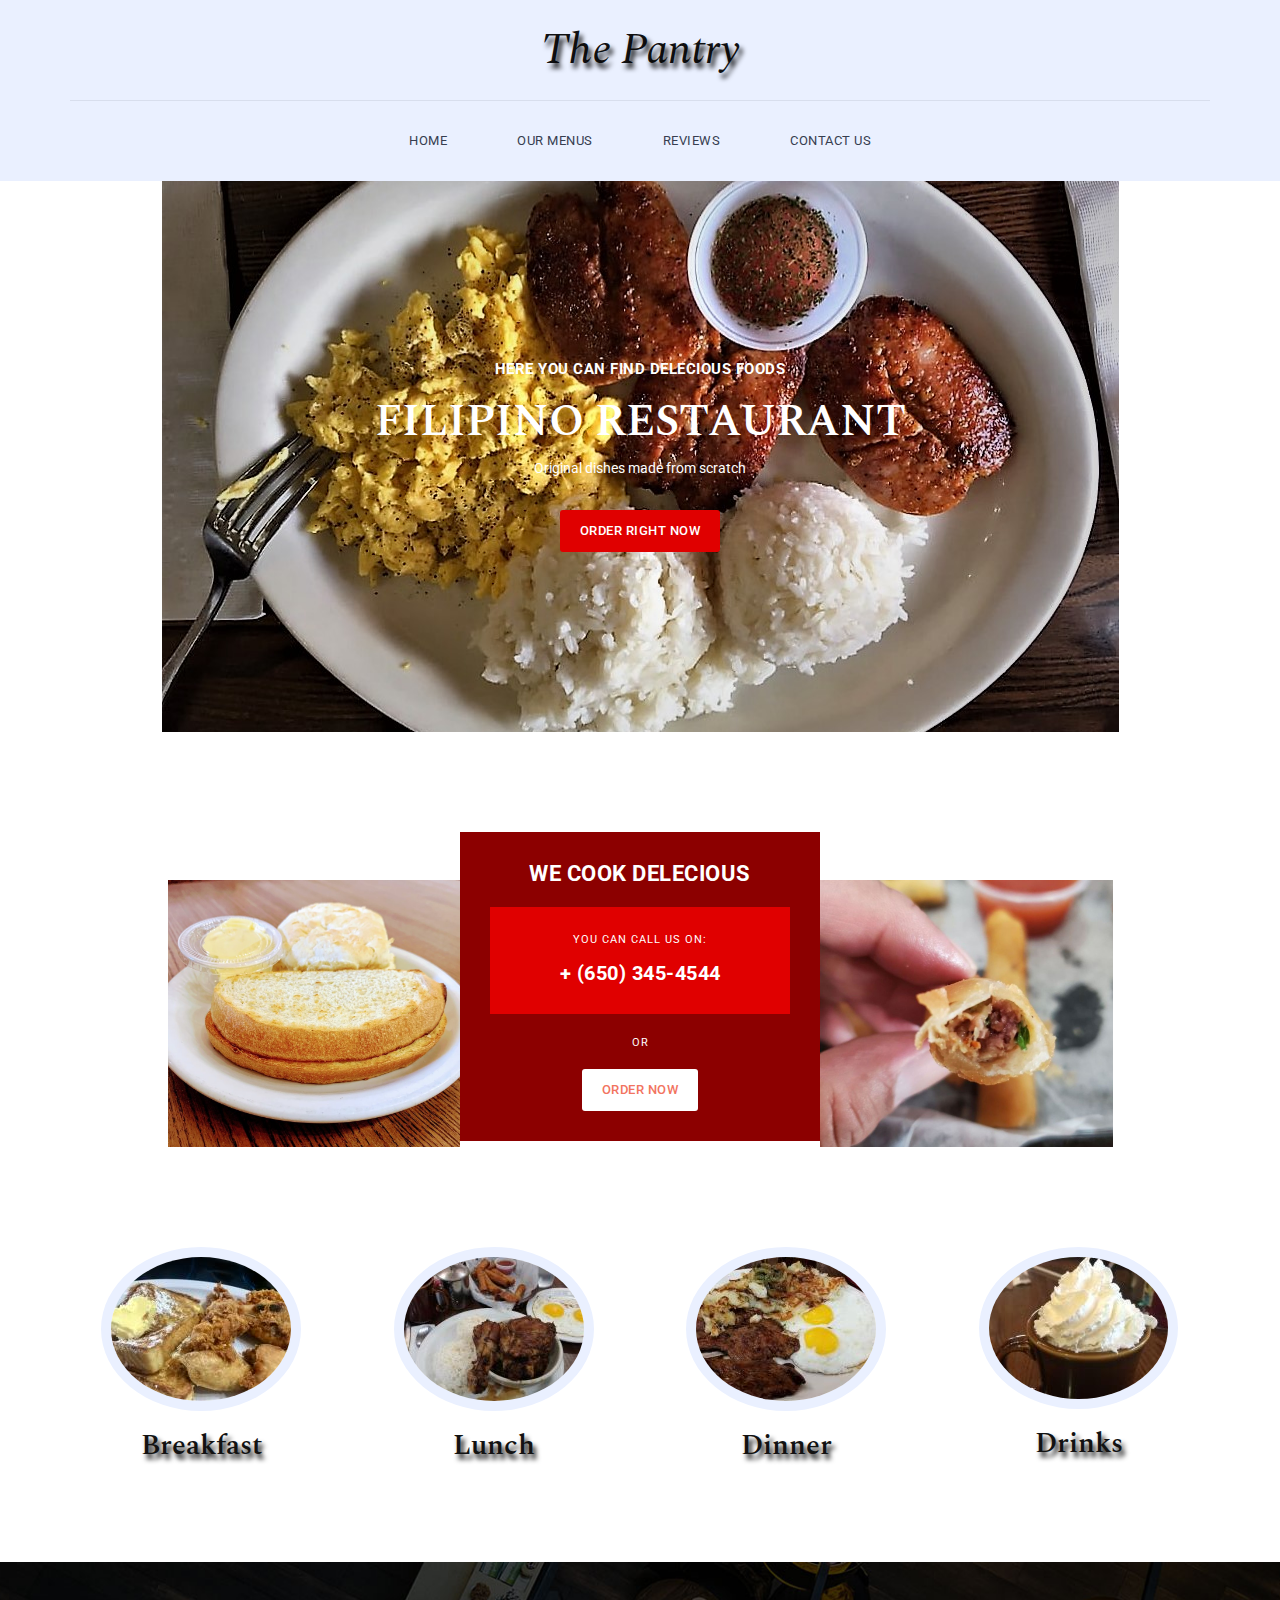
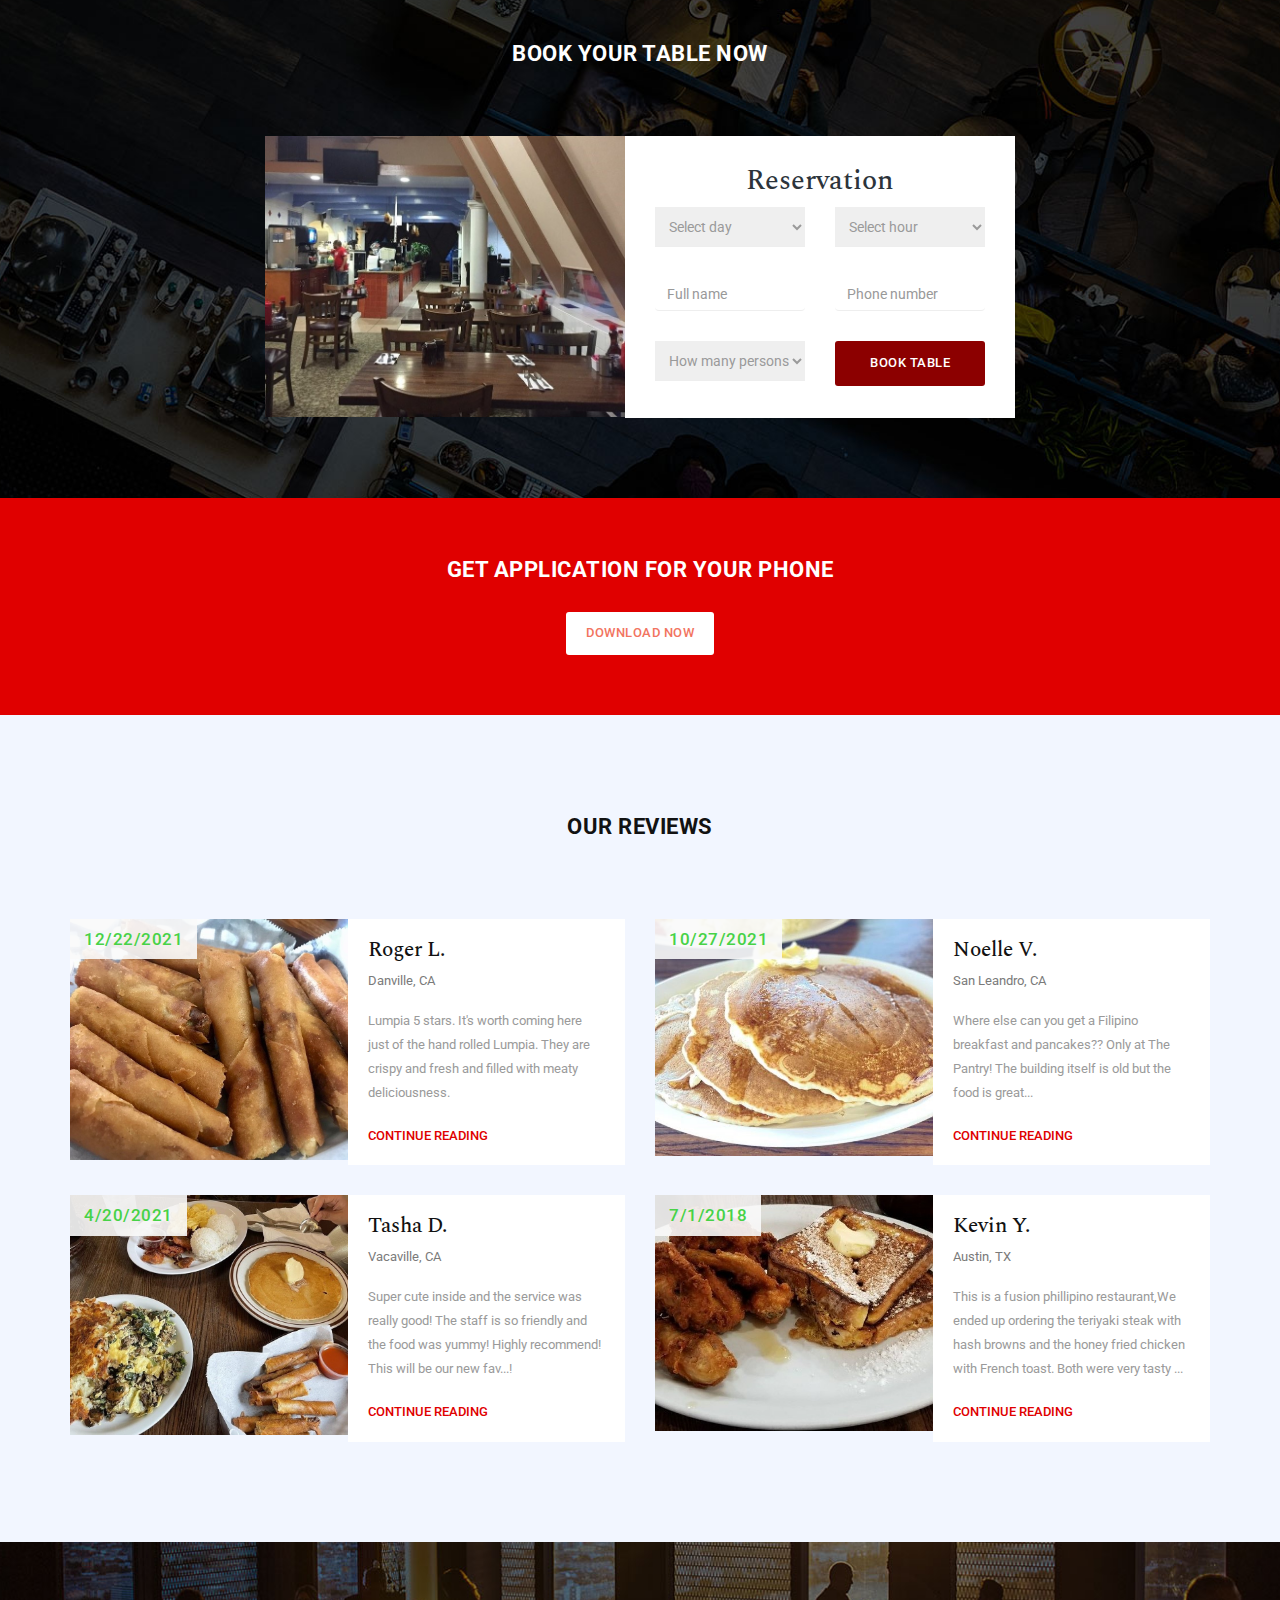
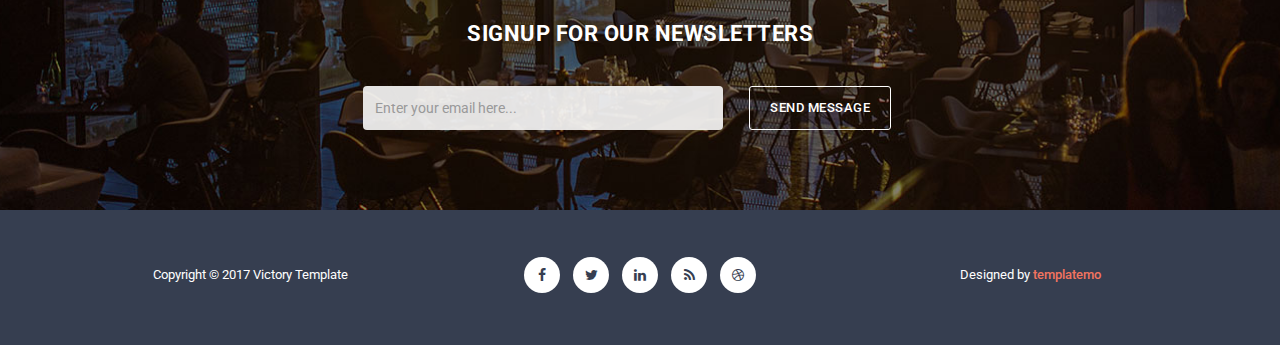
<file: index.html>
<!DOCTYPE html>
<html>
    <head>
        <meta charset="utf-8">
        <meta http-equiv="X-UA-Compatible" content="IE=edge,chrome=1">
<!--
Victory Template
http://www.templatemo.com/tm-507-victory
-->
        <title>The Pantry</title>
        <meta name="description" content="">
        <meta name="viewport" content="width=device-width, initial-scale=1">
        <link rel="apple-touch-icon" href="apple-touch-icon.png">

        <link rel="stylesheet" href="css/bootstrap.min.css">
        <link rel="stylesheet" href="css/bootstrap-theme.min.css">
        <link rel="stylesheet" href="css/fontAwesome.css">
        <link rel="stylesheet" href="css/hero-slider.css">
        <link rel="stylesheet" href="css/owl-carousel.css">
        <link rel="stylesheet" href="css/templatemo-style.css">

        <link href="https://fonts.googleapis.com/css?family=Spectral:200,200i,300,300i,400,400i,500,500i,600,600i,700,700i,800,800i" rel="stylesheet">
        <link href="https://fonts.googleapis.com/css?family=Roboto:100,300,400,500,700,900" rel="stylesheet">

        <script src="js/vendor/modernizr-2.8.3-respond-1.4.2.min.js"></script>
    </head>

<body>
    <div class="header">
        <div class="container">
            <a href="#" class="navbar-brand scroll-top">The Pantry</a>
            <nav class="navbar navbar-inverse" role="navigation">
                <div class="navbar-header">
                    <button type="button" id="nav-toggle" class="navbar-toggle" data-toggle="collapse" data-target="#main-nav">
                        <span class="sr-only">Toggle navigation</span>
                        <span class="icon-bar"></span>
                        <span class="icon-bar"></span>
                        <span class="icon-bar"></span>
                    </button>
                </div>
                <!--/.navbar-header-->
                <div id="main-nav" class="collapse navbar-collapse">
                    <ul class="nav navbar-nav">
                        <li><a href="index.html">Home</a></li>
                        <li><a href="menu.html">Our Menus</a></li>
                        <li><a href="blog.html">Reviews</a></li>
                        <li><a href="contact.html">Contact Us</a></li>
                    </ul>
                </div>
                <!--/.navbar-collapse-->
            </nav>
            <!--/.navbar-->
        </div>
        <!--/.container-->
    </div>
    <!--/.header-->


    <section class="banner">
        <div class="container">
            <div class="row">
                <div class="col-md-6 col-md-offset-3">
                    <h4>Here you can find delecious foods</h4>
                    <h2>Filipino Restaurant</h2>
                    <p>Original dishes made from scratch</p>
                    <div class="primary-button">
                        <a href="#" class="scroll-link" data-id="book-table">Order Right Now</a>
                    </div>
                </div>
            </div>
        </div>
    </section>



    <section class="cook-delecious">
        <div class="container">
            <div class="row">
                <div class="col-md-3 col-md-offset-1">
                    <div class="first-image">
                        <img src="img/right.jpg" alt="">
                    </div>
                </div>
                <div class="col-md-4">
                    <div class="cook-content">
                        <h4>We cook delecious</h4>
                        <div class="contact-content">
                            <span>You can call us on:</span>
                            <h6>+ (650) 345-4544</h6>
                        </div>
                        <span>or</span>
                        <div class="primary-white-button">
                            <a href="#" class="scroll-link" data-id="book-table">Order Now</a>
                        </div>
                    </div>
                </div>
                <div class="col-md-3">
                    <div class="second-image">
                        <img src="img/left.jpg" alt="">
                    </div>
                </div>
            </div>
        </div>
    </section>



    <section class="services">
        <div class="container">
            <div class="row">
                <div class="col-md-3 col-sm-6 col-xs-12">
                    <div class="service-item">
                        <a href="menu.html">
                        <img src="img/breakfast.jpg" alt="Breakfast">
                        <h4>Breakfast</h4>
                        </a>
                    </div>
                </div>
                <div class="col-md-3 col-sm-6 col-xs-12">
                    <div class="service-item">
                        <a href="menu.html">
                        <img src="img/lunch.jpg" alt="Lunch">
                        <h4>Lunch</h4>
                        </a>
                    </div>
                </div>
                <div class="col-md-3 col-sm-6 col-xs-12">
                    <div class="service-item">
                        <a href="menu.html">
                        <img src="img/Dinner.jpg" alt="Dinner">
                        <h4>Dinner</h4>
                        </a>
                    </div>
                </div>
                <div class="col-md-3 col-sm-6 col-xs-12">
                    <div class="service-item">
                        <a href="menu.html">
                        <img src="img/1.jpg" alt="Desserts">
                        <h4>Drinks</h4>
                        </a>
                    </div>
                </div>
            </div>
        </div>
    </section>



    <section id="book-table">
        <div class="container">
            <div class="row">
                <div class="col-md-12">
                    <div class="heading">
                        <h2>Book Your Table Now</h2>
                    </div>
                </div>
                <div class="col-md-4 col-md-offset-2 col-sm-12">
                    <div class="left-image">
                        <img src="img/order.jpg" alt="">
                    </div>
                </div>
                <div class="col-md-4 col-sm-12">
                    <div class="right-info">
                        <h4>Reservation</h4>
                        <form id="form-submit" action="" method="get">
                            <div class="row">
                                <div class="col-md-6">
                                    <fieldset>
                                        <select required name='day' onchange='this.form.()'>
                                            <option value="">Select day</option>
                                            <option value="Monday">Monday</option>
                                            <option value="Tuesday">Tuesday</option>
                                            <option value="Wednesday">Wednesday</option>
                                            <option value="Thursday">Thursday</option>
                                            <option value="Friday">Friday</option>
                                            <option value="Saturday">Saturday</option>
                                            <option value="Sunday">Sunday</option>
                                        </select>
                                    </fieldset>
                                </div>
                                <div class="col-md-6">
                                    <fieldset>
                                        <select required name='hour' onchange='this.form.()'>
                                            <option value="">Select hour</option>
                                            <option value="10-00">10:00</option>
                                            <option value="12-00">12:00</option>
                                            <option value="14-00">14:00</option>
                                            <option value="16-00">16:00</option>
                                            <option value="18-00">18:00</option>
                                            <option value="20-00">20:00</option>
                                            <option value="22-00">22:00</option>
                                        </select>
                                    </fieldset>
                                </div>
                                <div class="col-md-6">
                                    <fieldset>
                                        <input name="name" type="name" class="form-control" id="name" placeholder="Full name" required>
                                    </fieldset> 
                                </div>
                                <div class="col-md-6">
                                    <fieldset>
                                        <input name="phone" type="phone" class="form-control" id="phone" placeholder="Phone number" required>
                                    </fieldset>
                                </div>
                                <div class="col-md-6">
                                    <fieldset>
                                        <select required class="person" name='persons' onchange='this.form.()'>
                                            <option value="">How many persons?</option>
                                            <option value="1-Person">1 Person</option>
                                            <option value="2-Persons">2 Persons</option>
                                            <option value="3-Persons">3 Persons</option>
                                            <option value="4-Persons">4 Persons</option>
                                            <option value="5-Persons">5 Persons</option>
                                            <option value="6-Persons">6 Persons</option>
                                        </select>
                                    </fieldset>
                                </div>
                                <div class="col-md-6">
                                    <fieldset>
                                        <button type="submit" id="form-submit" class="btn">Book Table</button>
                                    </fieldset>
                                </div>
                            </div>
                        </form>
                    </div>
                </div>
            </div>
        </div>
    </section>



    <section class="get-app">
        <div class="container">
            <div class="row">
                <div class="heading">
                    <h2>Get application for your phone</h2>
                </div>
                <div class="primary-white-button">
                    <a href="#">Download now</a>
                </div>
            </div>
        </div>
    </section>


<!-- 
    <section class="featured-food">
        <div class="container">
            <div class="row">
                <div class="heading">
                    <h2>Weekly Featured Food</h2>
                </div>
            </div>
            <div class="row">
                <div class="col-md-4">
                    <div class="food-item">
                        <h2>Breakfast</h2>
                        <img src="img/breakfast_item.jpg" alt="">
                        <div class="price">$4.50</div>
                        <div class="text-content">
                            <h4>Kale Chips Art Party</h4>
                            <p>Dreamcatcher squid ennui cliche chicharros nes echo  small batch jean shorts hexagon street art knausgaard wolf...</p>
                        </div>
                    </div>
                </div>
                <div class="col-md-4">
                    <div class="food-item">
                        <h2>Lunch</h2>
                        <img src="img/lunch_item.jpg" alt="">
                        <div class="price">$7.50</div>
                        <div class="text-content">
                            <h4>Taiyaki Gastro Tousled</h4>
                            <p>Dreamcatcher squid ennui cliche chicharros nes echo  small batch jean shorts hexagon street art knausgaard wolf...</p>
                        </div>
                    </div>
                </div>
                <div class="col-md-4">
                    <div class="food-item">
                        <h2>Dinner</h2>
                        <img src="img/Dinner_item.jpg" alt="">
                        <div class="price">$12.50</div>
                        <div class="text-content">
                            <h4>Batch Squid Jean Shorts</h4>
                            <p>Dreamcatcher squid ennui cliche chicharros nes echo  small batch jean shorts hexagon street art knausgaard wolf...</p>
                        </div>
                    </div>
                </div>
            </div>
        </div>
    </section>
-->

    <section class="our-blog">
        <div class="container">
            <div class="row">
                <div class="col-md-12">
                    <div class="heading">
                        <h2>Our Reviews</h2>
                    </div>
                </div>
            </div>
            <div class="row">
                <div class="col-md-6">
                    <div class="blog-post">
                        <img src="img/lumpia.jpg" alt="">
                        <div class="date">12/22/2021</div>
                        <div class="right-content">
                            <h4>Roger L.</h4>
                            <span>Danville, CA</span>
                            <p>Lumpia 5 stars. It's worth coming here just of the hand rolled Lumpia.  They are crispy and fresh and filled with meaty deliciousness.</p>
                            <div class="text-button">
                                <a href="#">Continue Reading</a>
                            </div>
                        </div>
                    </div>
                </div>
                <div class="col-md-6">
                    <div class="blog-post">
                        <img src="img/pancakes.jpg" alt="">
                        <div class="date">10/27/2021</div>
                        <div class="right-content">
                            <h4>Noelle V.</h4>
                            <span>San Leandro, CA</span>
                            <p>Where else can you get a Filipino breakfast and pancakes?? Only at The Pantry! The building itself is old but the food is great...</p>
                            <div class="text-button">
                                <a href="#">Continue Reading</a>
                            </div>
                        </div>
                    </div>
                </div>
                <div class="col-md-6">
                    <div class="blog-post">
                        <img src="img/r3.jpg" alt="">
                        <div class="date">4/20/2021</div>
                        <div class="right-content">
                            <h4>Tasha D.</h4>
                            <span>Vacaville, CA</span>
                            <p>Super cute inside and the service was really good! The staff is so friendly and the food was yummy! Highly recommend! This will be our new fav...!</p>
                            <div class="text-button">
                                <a href="#">Continue Reading</a>
                            </div>
                        </div>
                    </div>
                </div>
                <div class="col-md-6">
                    <div class="blog-post">
                        <img src="img/r4.jpg" alt="">
                        <div class="date">7/1/2018</div>
                        <div class="right-content">
                            <h4>Kevin Y.</h4>
                            <span>Austin, TX</span>
                            <p>This is a fusion phillipino restaurant,We ended up ordering the teriyaki steak with hash browns and the honey fried chicken with French toast. Both were very tasty ...</p>
                            <div class="text-button">
                                <a href="#">Continue Reading</a>
                            </div>
                        </div>
                    </div>
                </div>
            </div>
        </div>
    </section>



    <section class="sign-up">
        <div class="container">
            <div class="row">
                <div class="col-md-12">
                    <div class="heading">
                        <h2>Signup for our newsletters</h2>
                    </div>
                </div>
            </div>
            <form id="contact" action="" method="get">
                <div class="row">
                    <div class="col-md-4 col-md-offset-3">
                        <fieldset>
                            <input name="email" type="text" class="form-control" id="email" placeholder="Enter your email here..." required>
                        </fieldset>
                    </div>
                    <div class="col-md-2">
                        <fieldset>
                            <button type="submit" id="form-submit" class="btn">Send Message</button>
                        </fieldset>
                    </div>
                </div>
            </form>
        </div>
    </section>



    <footer>
        <div class="container">
            <div class="row">
                <div class="col-md-4">
                    <p>Copyright &copy; 2017 Victory Template</p>
                </div>
                <div class="col-md-4">
                    <ul class="social-icons">
                        <li><a rel="nofollow" href="http://www.facebook.com/templatemo" target="_parent"><i class="fa fa-facebook"></i></a></li>
                        <li><a href="#"><i class="fa fa-twitter"></i></a></li>
                        <li><a href="#"><i class="fa fa-linkedin"></i></a></li>
                        <li><a href="#"><i class="fa fa-rss"></i></a></li>
                        <li><a href="#"><i class="fa fa-dribbble"></i></a></li>
                    </ul>
                </div>
                <div class="col-md-4">
                    <p>Designed by <em>templatemo</em></p>
                </div>
            </div>
        </div>
    </footer>


    


    <script src="//ajax.googleapis.com/ajax/libs/jquery/1.11.2/jquery.min.js"></script>
    <script>window.jQuery || document.write('<script src="js/vendor/jquery-1.11.2.min.js"><\/script>')</script>

    <script src="js/vendor/bootstrap.min.js"></script>

    <script src="js/plugins.js"></script>
    <script src="js/main.js"></script>

    <script src="http://ajax.googleapis.com/ajax/libs/jquery/1.10.2/jquery.min.js" type="text/javascript"></script>
    <script type="text/javascript">
    $(document).ready(function() {
        // navigation click actions 
        $('.scroll-link').on('click', function(event){
            event.preventDefault();
            var sectionID = $(this).attr("data-id");
            scrollToID('#' + sectionID, 750);
        });
        // scroll to top action
        $('.scroll-top').on('click', function(event) {
            event.preventDefault();
            $('html, body').animate({scrollTop:0}, 'slow');         
        });
        // mobile nav toggle
        $('#nav-toggle').on('click', function (event) {
            event.preventDefault();
            $('#main-nav').toggleClass("open");
        });
    });
    // scroll function
    function scrollToID(id, speed){
        var offSet = 0;
        var targetOffset = $(id).offset().top - offSet;
        var mainNav = $('#main-nav');
        $('html,body').animate({scrollTop:targetOffset}, speed);
        if (mainNav.hasClass("open")) {
            mainNav.css("height", "1px").removeClass("in").addClass("collapse");
            mainNav.removeClass("open");
        }
    }
    if (typeof console === "undefined") {
        console = {
            log: function() { }
        };
    }
    </script>
</body>
</html>
</file>
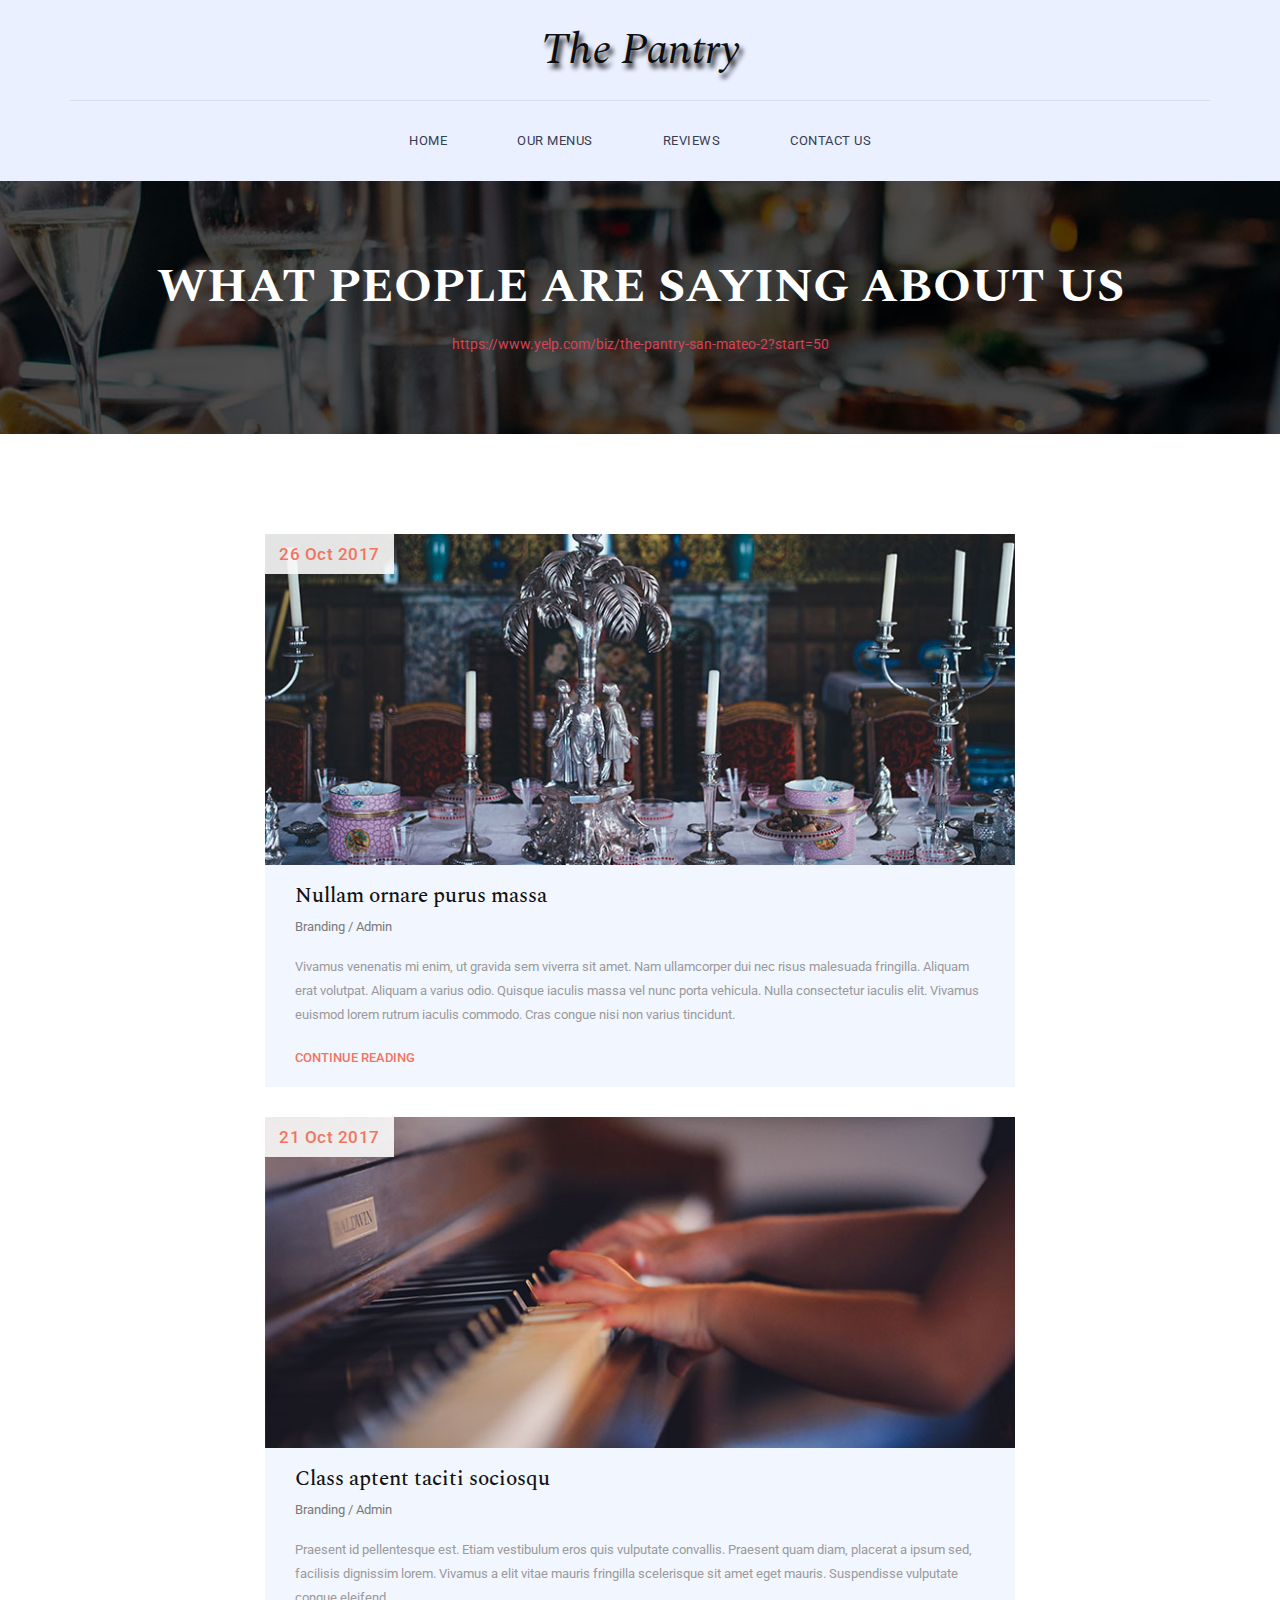
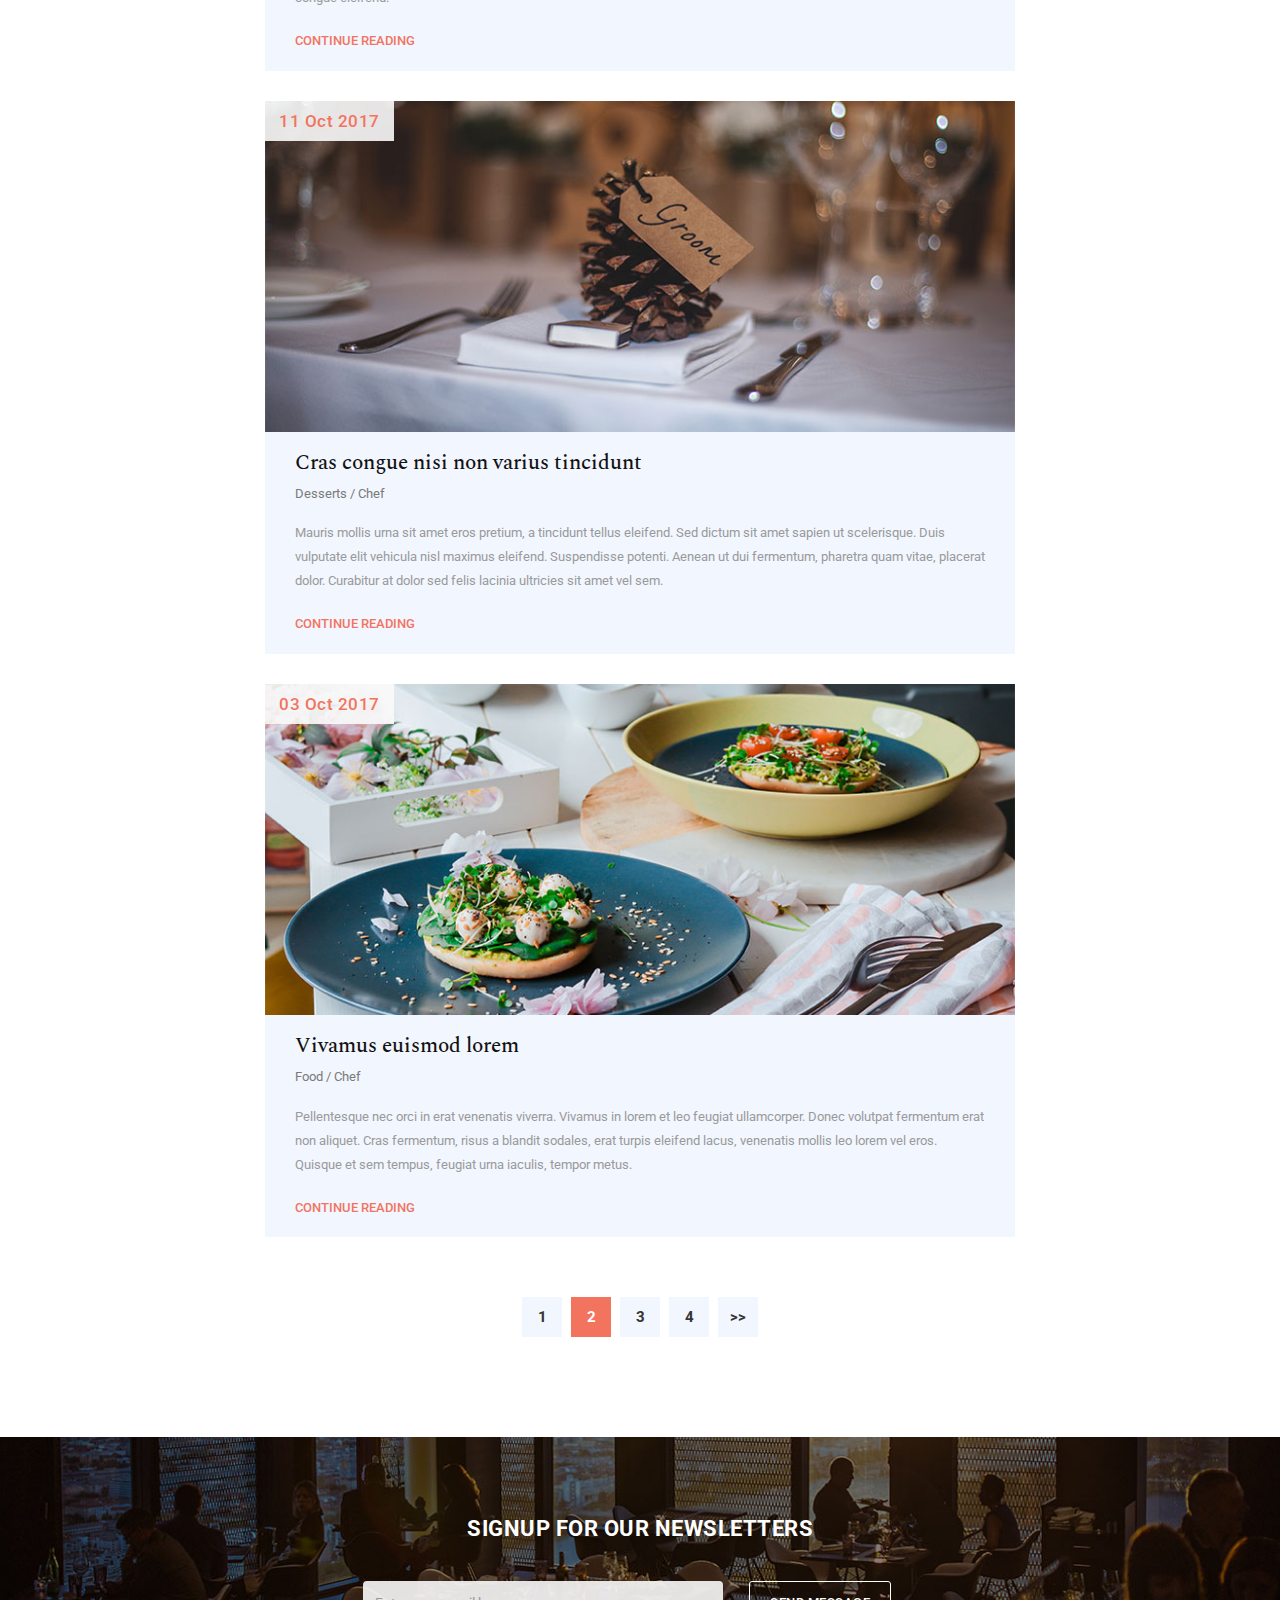
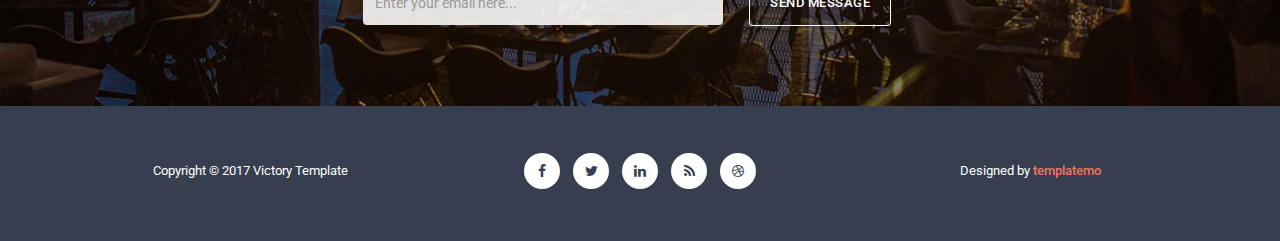
<file: blog.html>
<!DOCTYPE html>
<html>
    <head>
        <meta charset="utf-8">
        <meta http-equiv="X-UA-Compatible" content="IE=edge,chrome=1">
<!--
Victory Template
http://www.templatemo.com/tm-507-victory
-->
        <title>The Pantry - Review page</title>
        <meta name="description" content="">
        <meta name="viewport" content="width=device-width, initial-scale=1">
        <link rel="apple-touch-icon" href="apple-touch-icon.png">

        <link rel="stylesheet" href="css/bootstrap.min.css">
        <link rel="stylesheet" href="css/bootstrap-theme.min.css">
        <link rel="stylesheet" href="css/fontAwesome.css">
        <link rel="stylesheet" href="css/hero-slider.css">
        <link rel="stylesheet" href="css/owl-carousel.css">
        <link rel="stylesheet" href="css/templatemo-style.css">

        <link href="https://fonts.googleapis.com/css?family=Spectral:200,200i,300,300i,400,400i,500,500i,600,600i,700,700i,800,800i" rel="stylesheet">
        <link href="https://fonts.googleapis.com/css?family=Roboto:100,300,400,500,700,900" rel="stylesheet">

        <script src="js/vendor/modernizr-2.8.3-respond-1.4.2.min.js"></script>
    </head>

<body>
    <div class="header">
        <div class="container">
            <a href="#" class="navbar-brand scroll-top">The Pantry</a>
            <nav class="navbar navbar-inverse" role="navigation">
                <div class="navbar-header">
                    <button type="button" id="nav-toggle" class="navbar-toggle" data-toggle="collapse" data-target="#main-nav">
                        <span class="sr-only">Toggle navigation</span>
                        <span class="icon-bar"></span>
                        <span class="icon-bar"></span>
                        <span class="icon-bar"></span>
                    </button>
                </div>
                <!--/.navbar-header-->
                <div id="main-nav" class="collapse navbar-collapse">
                    <ul class="nav navbar-nav">
                        <li><a href="index.html">Home</a></li>
                        <li><a href="menu.html">Our Menus</a></li>
                        <li><a href="blog.html">Reviews</a></li>
                        <li><a href="contact.html">Contact Us</a></li>
                    </ul>
                </div>
                <!--/.navbar-collapse-->
            </nav>
            <!--/.navbar-->
        </div>
        <!--/.container-->
    </div>
    <!--/.header-->


    <section class="page-heading">
        <div class="container">
            <div class="row">
                <div class="col-md-12">
                    <h1>What people are saying about us</h1>
                    <a>https://www.yelp.com/biz/the-pantry-san-mateo-2?start=50</a>
                </div>
            </div>
        </div>
    </section>


    <section class="blog-page">
        <div class="container">
            <div class="row">
                <div class="col-md-8 col-md-offset-2">
                    <div class="blog-item">
                        <img src="img/blog_item_01.jpg" alt="">
                        <div class="date">26 Oct 2017</div>
                        <div class="down-content">
                            <h4>Nullam ornare purus massa</h4>
                            <span>Branding / Admin</span>
                            <p>Vivamus venenatis mi enim, ut gravida sem viverra sit amet. Nam ullamcorper dui nec risus malesuada fringilla. Aliquam erat volutpat. Aliquam a varius odio. Quisque iaculis massa vel nunc porta vehicula. Nulla consectetur iaculis elit. Vivamus euismod lorem rutrum iaculis commodo. Cras congue nisi non varius tincidunt.</p>
                            <div class="text-button">
                                <a href="#">Continue Reading</a>
                            </div>
                        </div>
                    </div>
                </div>
                <div class="col-md-8 col-md-offset-2">
                    <div class="blog-item">
                        <img src="img/blog_item_02.jpg" alt="">
                        <div class="date">21 Oct 2017</div>
                        <div class="down-content">
                            <h4>Class aptent taciti sociosqu</h4>
                            <span>Branding / Admin</span>
                            <p>Praesent id pellentesque est. Etiam vestibulum eros quis vulputate convallis. Praesent quam diam, placerat a ipsum sed, facilisis dignissim lorem. Vivamus a elit vitae mauris fringilla scelerisque sit amet eget mauris. Suspendisse vulputate congue eleifend.</p>
                            <div class="text-button">
                                <a href="#">Continue Reading</a>
                            </div>
                        </div>
                    </div>
                </div>
                <div class="col-md-8 col-md-offset-2">
                    <div class="blog-item">
                        <img src="img/blog_item_03.jpg" alt="">
                        <div class="date">11 Oct 2017</div>
                        <div class="down-content">
                            <h4>Cras congue nisi non varius tincidunt</h4>
                            <span>Desserts / Chef</span>
                            <p>Mauris mollis urna sit amet eros pretium, a tincidunt tellus eleifend. Sed dictum sit amet sapien ut scelerisque. Duis vulputate elit vehicula nisl maximus eleifend. Suspendisse potenti. Aenean ut dui fermentum, pharetra quam vitae, placerat dolor. Curabitur at dolor sed felis lacinia ultricies sit amet vel sem.</p>
                            <div class="text-button">
                                <a href="#">Continue Reading</a>
                            </div>
                        </div>
                    </div>
                </div>
                <div class="col-md-8 col-md-offset-2">
                    <div class="blog-item">
                        <img src="img/blog_item_04.jpg" alt="">
                        <div class="date">03 Oct 2017</div>
                        <div class="down-content">
                            <h4>Vivamus euismod lorem</h4>
                            <span>Food / Chef</span>
                            <p>Pellentesque nec orci in erat venenatis viverra. Vivamus in lorem et leo feugiat ullamcorper. Donec volutpat fermentum erat non aliquet. Cras fermentum, risus a blandit sodales, erat turpis eleifend lacus, venenatis mollis leo lorem vel eros. Quisque et sem tempus, feugiat urna iaculis, tempor metus.</p>
                            <div class="text-button">
                                <a href="#">Continue Reading</a>
                            </div>
                        </div>
                    </div>
                </div>
                <div class="col-md-8 col-md-offset-2">
                    <ul class="page-number">
                        <li><a href="#">1</a></li>
                        <li class="active"><a href="#">2</a></li>
                        <li><a href="#">3</a></li>
                        <li><a href="#">4</a></li>
                        <li><a href="#">&gt;&gt;</a></li>
                    </ul>
                </div>
            </div>
        </div>
    </section>


    <section class="sign-up">
        <div class="container">
            <div class="row">
                <div class="col-md-12">
                    <div class="heading">
                        <h2>Signup for our newsletters</h2>
                    </div>
                </div>
            </div>
            <form id="contact" action="" method="get">
                <div class="row">
                    <div class="col-md-4 col-md-offset-3">
                        <fieldset>
                            <input name="email" type="text" class="form-control" id="email" placeholder="Enter your email here..." required>
                        </fieldset>
                    </div>
                    <div class="col-md-2">
                        <fieldset>
                            <button type="submit" id="form-submit" class="btn">Send Message</button>
                        </fieldset>
                    </div>
                </div>
            </form>
        </div>
    </section>


    <footer>
        <div class="container">
            <div class="row">
                <div class="col-md-4">
                    <p>Copyright &copy; 2017 Victory Template</p>
                </div>
                <div class="col-md-4">
                    <ul class="social-icons">
                        <li><a rel="nofollow" href="http://www.facebook.com/templatemo" target="_parent"><i class="fa fa-facebook"></i></a></li>
                        <li><a href="#"><i class="fa fa-twitter"></i></a></li>
                        <li><a href="#"><i class="fa fa-linkedin"></i></a></li>
                        <li><a href="#"><i class="fa fa-rss"></i></a></li>
                        <li><a href="#"><i class="fa fa-dribbble"></i></a></li>
                    </ul>
                </div>
                <div class="col-md-4">
                    <p>Designed by <em>templatemo</em></p>
                </div>
            </div>
        </div>
    </footer>


    <script src="//ajax.googleapis.com/ajax/libs/jquery/1.11.2/jquery.min.js"></script>
    <script>window.jQuery || document.write('<script src="js/vendor/jquery-1.11.2.min.js"><\/script>')</script>

    <script src="js/vendor/bootstrap.min.js"></script>

    <script src="js/plugins.js"></script>
    <script src="js/main.js"></script>

    <script src="http://ajax.googleapis.com/ajax/libs/jquery/1.10.2/jquery.min.js" type="text/javascript"></script>
    <script type="text/javascript">
    $(document).ready(function() {
        // navigation click actions 
        $('.scroll-link').on('click', function(event){
            event.preventDefault();
            var sectionID = $(this).attr("data-id");
            scrollToID('#' + sectionID, 750);
        });
        // scroll to top action
        $('.scroll-top').on('click', function(event) {
            event.preventDefault();
            $('html, body').animate({scrollTop:0}, 'slow');         
        });
        // mobile nav toggle
        $('#nav-toggle').on('click', function (event) {
            event.preventDefault();
            $('#main-nav').toggleClass("open");
        });
    });
    // scroll function
    function scrollToID(id, speed){
        var offSet = 0;
        var targetOffset = $(id).offset().top - offSet;
        var mainNav = $('#main-nav');
        $('html,body').animate({scrollTop:targetOffset}, speed);
        if (mainNav.hasClass("open")) {
            mainNav.css("height", "1px").removeClass("in").addClass("collapse");
            mainNav.removeClass("open");
        }
    }
    if (typeof console === "undefined") {
        console = {
            log: function() { }
        };
    }
    </script>
</body>
</html>
</file>
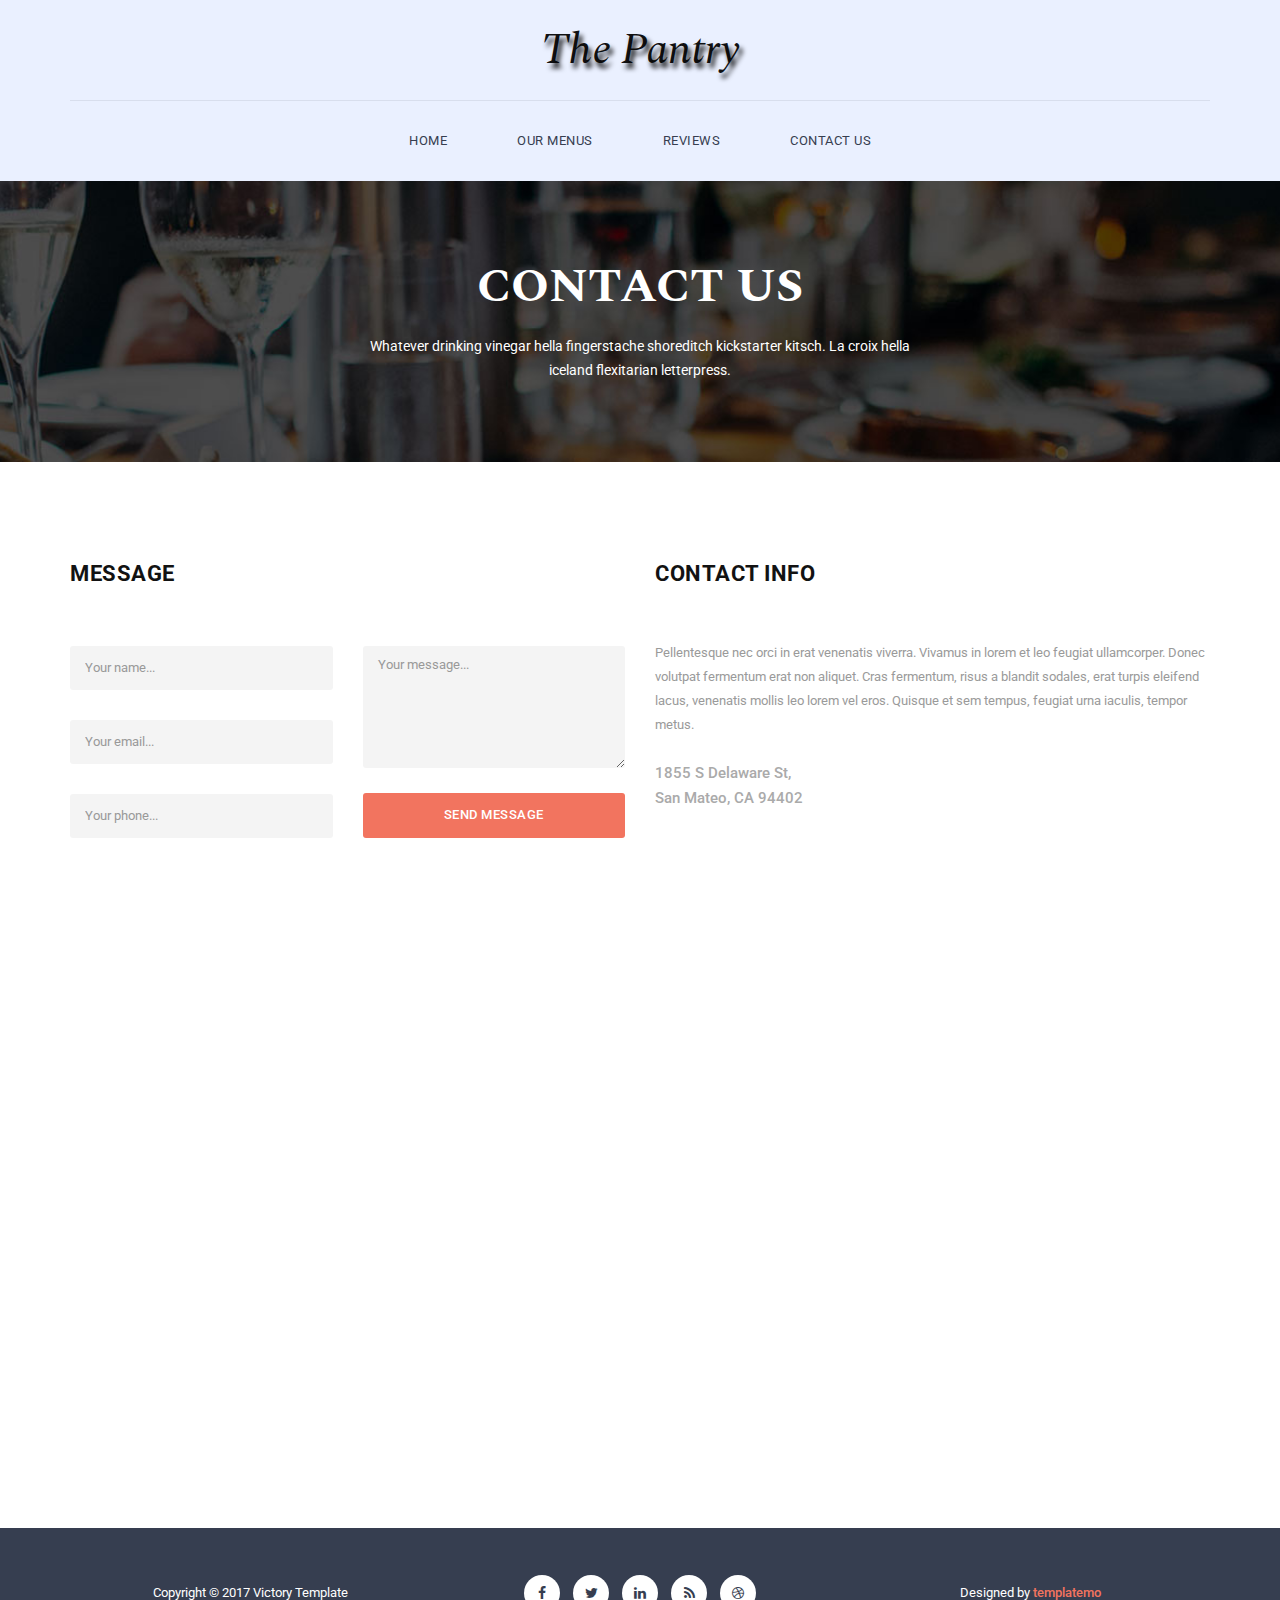
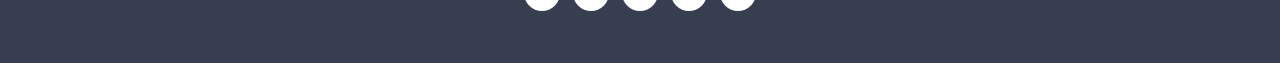
<file: contact.html>
<!DOCTYPE html>
<html>
    <head>
        <meta charset="utf-8">
        <meta http-equiv="X-UA-Compatible" content="IE=edge,chrome=1">
<!--
Victory Template
http://www.templatemo.com/tm-507-victory
-->
        <title>The Pantry - Contact page</title>
        <meta name="description" content="">
        <meta name="viewport" content="width=device-width, initial-scale=1">
        <link rel="apple-touch-icon" href="apple-touch-icon.png">

        <link rel="stylesheet" href="css/bootstrap.min.css">
        <link rel="stylesheet" href="css/bootstrap-theme.min.css">
        <link rel="stylesheet" href="css/fontAwesome.css">
        <link rel="stylesheet" href="css/hero-slider.css">
        <link rel="stylesheet" href="css/owl-carousel.css">
        <link rel="stylesheet" href="css/templatemo-style.css">

        <link href="https://fonts.googleapis.com/css?family=Spectral:200,200i,300,300i,400,400i,500,500i,600,600i,700,700i,800,800i" rel="stylesheet">
        <link href="https://fonts.googleapis.com/css?family=Roboto:100,300,400,500,700,900" rel="stylesheet">

        <script src="js/vendor/modernizr-2.8.3-respond-1.4.2.min.js"></script>
    </head>

<body>
    <div class="header">
        <div class="container">
            <a href="#" class="navbar-brand scroll-top">The Pantry</a>
            <nav class="navbar navbar-inverse" role="navigation">
                <div class="navbar-header">
                    <button type="button" id="nav-toggle" class="navbar-toggle" data-toggle="collapse" data-target="#main-nav">
                        <span class="sr-only">Toggle navigation</span>
                        <span class="icon-bar"></span>
                        <span class="icon-bar"></span>
                        <span class="icon-bar"></span>
                    </button>
                </div>
                <!--/.navbar-header-->
                <div id="main-nav" class="collapse navbar-collapse">
                    <ul class="nav navbar-nav">
                        <li><a href="index.html">Home</a></li>
                        <li><a href="menu.html">Our Menus</a></li>
                        <li><a href="blog.html">Reviews</a></li>
                        <li><a href="contact.html">Contact Us</a></li>
                    </ul>
                </div>
                <!--/.navbar-collapse-->
            </nav>
            <!--/.navbar-->
        </div>
        <!--/.container-->
    </div>
    <!--/.header-->


    <section class="page-heading">
        <div class="container">
            <div class="row">
                <div class="col-md-12">
                    <h1>Contact Us</h1>
                    <p>Whatever drinking vinegar hella fingerstache shoreditch kickstarter kitsch. La croix hella iceland flexitarian letterpress.</p>
                </div>
            </div>
        </div>
    </section>



    <section class="contact-us">
        <div class="container">
            <div class="row">
                <div class="col-md-6">
                    <div class="section-heading">
                        <h2>Message</h2>
                    </div>
                    <form id="contact" action="" method="post">
                        <div class="row">
                            <div class="col-md-6">
                                <fieldset>
                                    <input name="name" type="text" class="form-control" id="name" placeholder="Your name..." required>
                                </fieldset>
                                <fieldset>
                                    <input name="email" type="text" class="form-control" id="email" placeholder="Your email..." required>
                                </fieldset>
                                <fieldset>
                                    <input name="phone" type="text" class="form-control" id="phone" placeholder="Your phone..." required>
                                </fieldset>
                            </div>
                            <div class="col-md-6">
                                <fieldset>
                                    <textarea name="message" rows="6" class="form-control" id="message" placeholder="Your message..." required></textarea>
                                </fieldset>
                                <fieldset>
                                    <button type="submit" id="form-submit" class="btn">Send Message</button>
                                </fieldset>
                            </div>
                        </div>
                    </form>
                </div>
                <div class="col-md-6">
                    <div class="section-heading contact-info">
                        <h2>Contact Info</h2>
                        <p>Pellentesque nec orci in erat venenatis viverra. Vivamus in lorem et leo feugiat ullamcorper. Donec volutpat fermentum erat non aliquet. Cras fermentum, risus a blandit sodales, erat turpis eleifend lacus, venenatis mollis leo lorem vel eros. Quisque et sem tempus, feugiat urna iaculis, tempor metus.<br><br><em>1855 S Delaware St, <br> San Mateo, CA 94402
                            </em></p>
                    </div>
                </div>
            </div>
        </div>
    </section>



    <section class="map">
        <div class="container">
            <div class="row">
                <div class="col-md-12">
                    <div id="map">
        <!-- How to change your own map point
            1. Go to Google Maps
            2. Click on your location point
            3. Click "Share" and choose "Embed map" tab
            4. Copy only URL and paste it within the src="" field below
        -->
                        <iframe src="https://www.google.com/maps/embed?pb=!1m18!1m12!1m3!1d3163.075989029884!2d-122.30720458444723!3d37.55327343264477!2m3!1f0!2f0!3f0!3m2!1i1024!2i768!4f13.1!3m3!1m2!1s0x808f9ef14ca3a5f1%3A0xd29e84482bd59ece!2s1855%20S%20Delaware%20St%2C%20San%20Mateo%2C%20CA%2094402!5e0!3m2!1sen!2sus!4v1641032588743!5m2!1sen!2sus" width="100%" height="500" style="border:0;" allowfullscreen="" loading="lazy"></iframe>
                    </div>
                </div>
            </div>
        </div>
    </section>



    <footer>
        <div class="container">
            <div class="row">
                <div class="col-md-4">
                    <p>Copyright &copy; 2017 Victory Template</p>
                </div>
                <div class="col-md-4">
                    <ul class="social-icons">
                        <li><a rel="nofollow" href="http://www.facebook.com/templatemo" target="_parent"><i class="fa fa-facebook"></i></a></li>
                        <li><a href="#"><i class="fa fa-twitter"></i></a></li>
                        <li><a href="#"><i class="fa fa-linkedin"></i></a></li>
                        <li><a href="#"><i class="fa fa-rss"></i></a></li>
                        <li><a href="#"><i class="fa fa-dribbble"></i></a></li>
                    </ul>
                </div>
                <div class="col-md-4">
                    <p>Designed by <em>templatemo</em></p>
                </div>
            </div>
        </div>
    </footer>


    <script src="//ajax.googleapis.com/ajax/libs/jquery/1.11.2/jquery.min.js"></script>
    <script>window.jQuery || document.write('<script src="js/vendor/jquery-1.11.2.min.js"><\/script>')</script>

    <script src="js/vendor/bootstrap.min.js"></script>

    <script src="js/plugins.js"></script>
    <script src="js/main.js"></script>

    <script src="http://ajax.googleapis.com/ajax/libs/jquery/1.10.2/jquery.min.js" type="text/javascript"></script>
    <script type="text/javascript">
    $(document).ready(function() {
        // navigation click actions 
        $('.scroll-link').on('click', function(event){
            event.preventDefault();
            var sectionID = $(this).attr("data-id");
            scrollToID('#' + sectionID, 750);
        });
        // scroll to top action
        $('.scroll-top').on('click', function(event) {
            event.preventDefault();
            $('html, body').animate({scrollTop:0}, 'slow');         
        });
        // mobile nav toggle
        $('#nav-toggle').on('click', function (event) {
            event.preventDefault();
            $('#main-nav').toggleClass("open");
        });
    });
    // scroll function
    function scrollToID(id, speed){
        var offSet = 0;
        var targetOffset = $(id).offset().top - offSet;
        var mainNav = $('#main-nav');
        $('html,body').animate({scrollTop:targetOffset}, speed);
        if (mainNav.hasClass("open")) {
            mainNav.css("height", "1px").removeClass("in").addClass("collapse");
            mainNav.removeClass("open");
        }
    }
    if (typeof console === "undefined") {
        console = {
            log: function() { }
        };
    }
    </script>
</body>
</html>
</file>
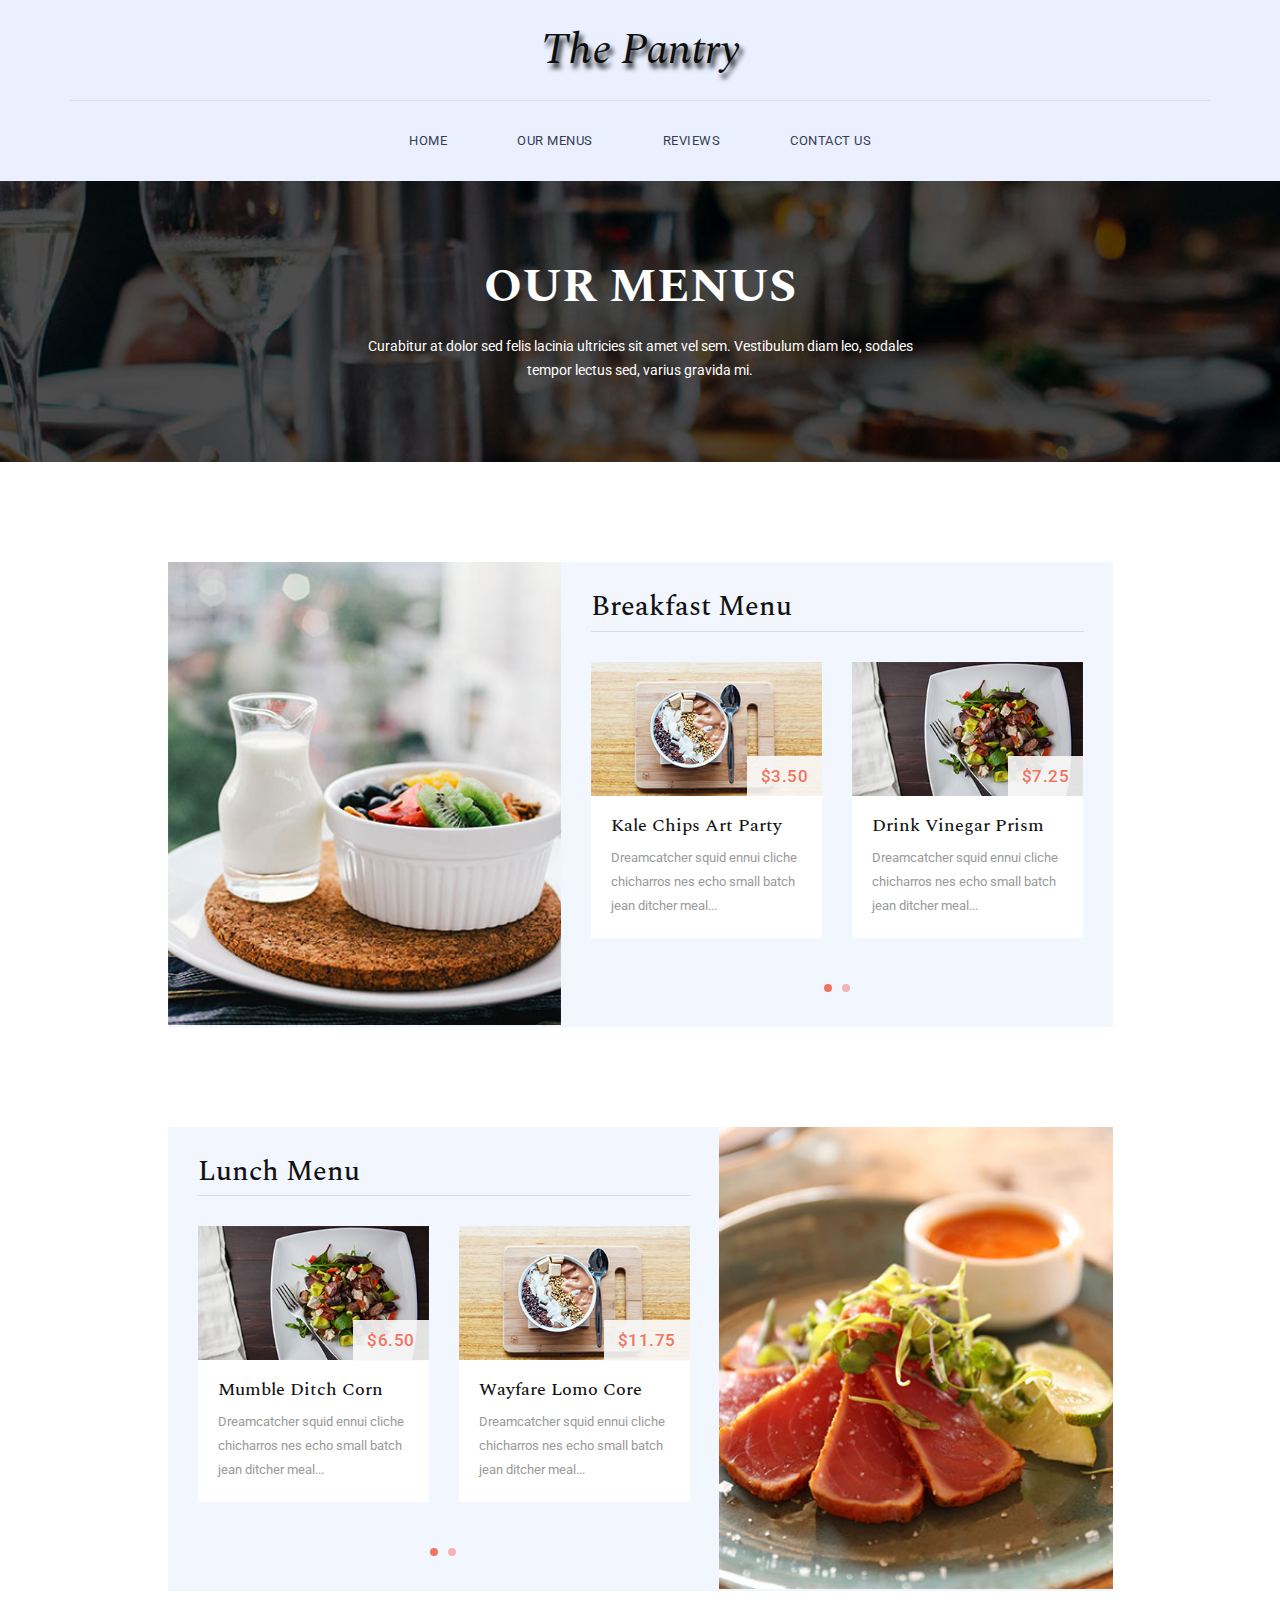
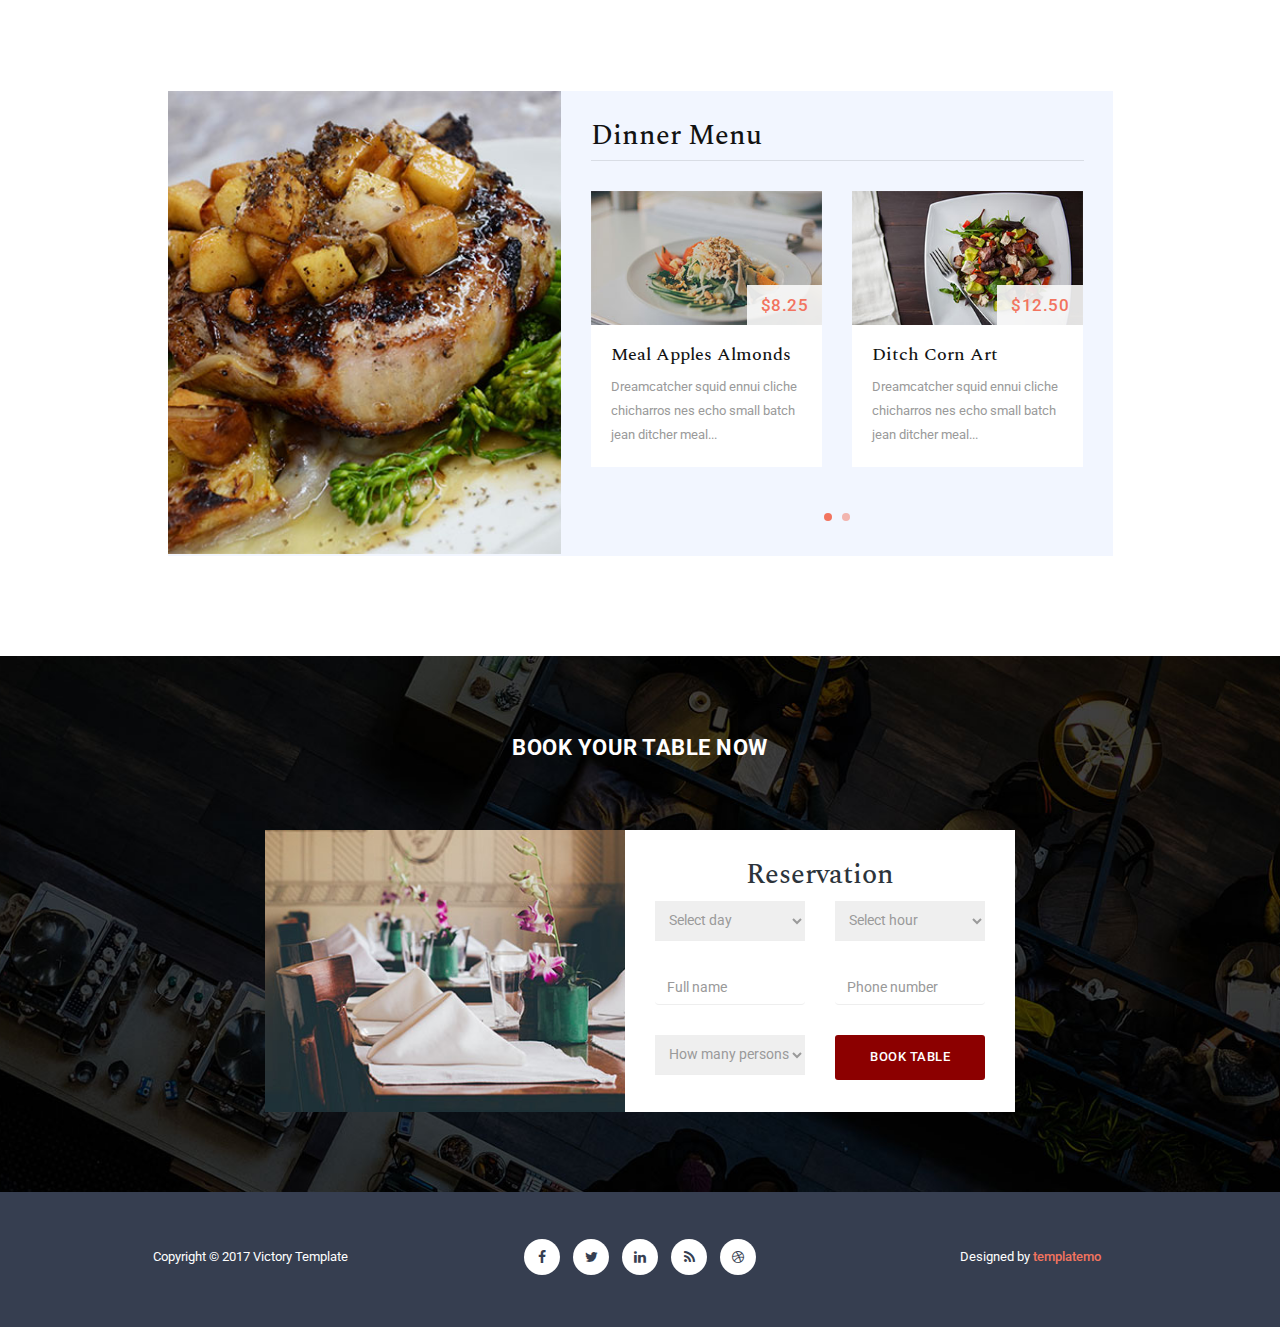
<file: menu.html>
<!DOCTYPE html>
<html>
    <head>
        <meta charset="utf-8">
        <meta http-equiv="X-UA-Compatible" content="IE=edge,chrome=1">
<!--
Victory Template
http://www.templatemo.com/tm-507-victory
-->
        <title>Victory - Our Menus</title>
        <meta name="description" content="">
        <meta name="viewport" content="width=device-width, initial-scale=1">
        <link rel="apple-touch-icon" href="apple-touch-icon.png">

        <link rel="stylesheet" href="css/bootstrap.min.css">
        <link rel="stylesheet" href="css/bootstrap-theme.min.css">
        <link rel="stylesheet" href="css/fontAwesome.css">
        <link rel="stylesheet" href="css/hero-slider.css">
        <link rel="stylesheet" href="css/owl-carousel.css">
        <link rel="stylesheet" href="css/templatemo-style.css">

        <link href="https://fonts.googleapis.com/css?family=Spectral:200,200i,300,300i,400,400i,500,500i,600,600i,700,700i,800,800i" rel="stylesheet">
        <link href="https://fonts.googleapis.com/css?family=Roboto:100,300,400,500,700,900" rel="stylesheet">

        <script src="js/vendor/modernizr-2.8.3-respond-1.4.2.min.js"></script>
    </head>

<body>
    <div class="header">
        <div class="container">
            <a href="#" class="navbar-brand scroll-top">The Pantry</a>
            <nav class="navbar navbar-inverse" role="navigation">
                <div class="navbar-header">
                    <button type="button" id="nav-toggle" class="navbar-toggle" data-toggle="collapse" data-target="#main-nav">
                        <span class="sr-only">Toggle navigation</span>
                        <span class="icon-bar"></span>
                        <span class="icon-bar"></span>
                        <span class="icon-bar"></span>
                    </button>
                </div>
                <!--/.navbar-header-->
                <div id="main-nav" class="collapse navbar-collapse">
                    <ul class="nav navbar-nav">
                        <li><a href="index.html">Home</a></li>
                        <li><a href="menu.html">Our Menus</a></li>
                        <li><a href="blog.html">Reviews</a></li>
                        <li><a href="contact.html">Contact Us</a></li>
                    </ul>
                </div>
                <!--/.navbar-collapse-->
            </nav>
            <!--/.navbar-->
        </div>
        <!--/.container-->
    </div>
    <!--/.header-->


    <section class="page-heading">
        <div class="container">
            <div class="row">
                <div class="col-md-12">
                    <h1>Our Menus</h1>
                    <p>Curabitur at dolor sed felis lacinia ultricies sit amet vel sem. Vestibulum diam leo, sodales tempor lectus sed, varius gravida mi.</p>
                </div>
            </div>
        </div>
    </section>



    <section class="breakfast-menu">
        <div class="container">
            <div class="row">
                <div class="col-md-10 col-md-offset-1">
                    <div class="breakfast-menu-content">
                        <div class="row">
                            <div class="col-md-5">
                                <div class="left-image">
                                    <img src="img/breakfast_menu.jpg" alt="Breakfast">
                                </div>
                            </div>
                            <div class="col-md-7">
                                <h2>Breakfast Menu</h2>
                                <div id="owl-breakfast" class="owl-carousel owl-theme">
                                    <div class="item col-md-12">
                                        <div class="food-item">
                                            <img src="img/breakfast_item.jpg" alt="">
                                            <div class="price">$3.50</div>
                                            <div class="text-content">
                                                <h4>Kale Chips Art Party</h4>
                                                <p>Dreamcatcher squid ennui cliche chicharros nes echo  small batch jean ditcher meal...</p>
                                            </div>
                                        </div>
                                    </div>
                                    <div class="item col-md-12">
                                        <div class="food-item">
                                            <img src="img/lunch_item.jpg" alt="">
                                            <div class="price">$7.25</div>
                                            <div class="text-content">
                                                <h4>Drink Vinegar Prism</h4>
                                                <p>Dreamcatcher squid ennui cliche chicharros nes echo  small batch jean ditcher meal...</p>
                                            </div>
                                        </div>
                                    </div>
                                    <div class="item col-md-12">
                                        <div class="food-item">
                                            <img src="img/dinner_item.jpg" alt="">
                                            <div class="price">$11.50</div>
                                            <div class="text-content">
                                                <h4>Taiyaki Gastro Tousled</h4>
                                                <p>Dreamcatcher squid ennui cliche chicharros nes echo  small batch jean ditcher meal...</p>
                                            </div>
                                        </div>
                                    </div>
                                </div>
                            </div>
                        </div>
                    </div>
                </div>
            </div>
        </div>
    </section>



    <section class="lunch-menu">
        <div class="container">
            <div class="row">
                <div class="col-md-10 col-md-offset-1">
                    <div class="lunch-menu-content">
                        <div class="row">
                            <div class="col-md-7">
                                <h2>Lunch Menu</h2>
                                <div id="owl-lunch" class="owl-carousel owl-theme">
                                    <div class="item col-md-12">
                                        <div class="food-item">
                                            <img src="img/lunch_item.jpg" alt="">
                                            <div class="price">$6.50</div>
                                            <div class="text-content">
                                                <h4>Mumble Ditch Corn</h4>
                                                <p>Dreamcatcher squid ennui cliche chicharros nes echo  small batch jean ditcher meal...</p>
                                            </div>
                                        </div>
                                    </div>
                                    <div class="item col-md-12">
                                        <div class="food-item">
                                            <img src="img/breakfast_item.jpg" alt="">
                                            <div class="price">$11.75</div>
                                            <div class="text-content">
                                                <h4>Wayfare Lomo Core</h4>
                                                <p>Dreamcatcher squid ennui cliche chicharros nes echo  small batch jean ditcher meal...</p>
                                            </div>
                                        </div>
                                    </div>
                                    <div class="item col-md-12">
                                        <div class="food-item">
                                            <img src="img/dinner_item.jpg" alt="">
                                            <div class="price">$16.50</div>
                                            <div class="text-content">
                                                <h4>Taiyaki Gastro Tousled</h4>
                                                <p>Dreamcatcher squid ennui cliche chicharros nes echo  small batch jean ditcher meal...</p>
                                            </div>
                                        </div>
                                    </div>
                                </div>
                            </div>
                            <div class="col-md-5">
                                <div class="left-image">
                                    <img src="img/lunch_menu.jpg" alt="">
                                </div>
                            </div>
                        </div>
                    </div>
                </div>
            </div>
        </div>
    </section>

    <section class="dinner-menu">
        <div class="container">
            <div class="row">
                <div class="col-md-10 col-md-offset-1">
                    <div class="dinner-menu-content">
                        <div class="row">
                            <div class="col-md-5">
                                <div class="left-image">
                                    <img src="img/dinner_menu.jpg" alt="">
                                </div>
                            </div>
                            <div class="col-md-7">
                                <h2>Dinner Menu</h2>
                                <div id="owl-dinner" class="owl-carousel owl-theme">
                                    <div class="item col-md-12">
                                        <div class="food-item">
                                            <img src="img/dinner_item.jpg" alt="">
                                            <div class="price">$8.25</div>
                                            <div class="text-content">
                                                <h4>Meal Apples Almonds</h4>
                                                <p>Dreamcatcher squid ennui cliche chicharros nes echo  small batch jean ditcher meal...</p>
                                            </div>
                                        </div>
                                    </div>
                                    <div class="item col-md-12">
                                        <div class="food-item">
                                            <img src="img/lunch_item.jpg" alt="">
                                            <div class="price">$12.50</div>
                                            <div class="text-content">
                                                <h4>Ditch Corn Art</h4>
                                                <p>Dreamcatcher squid ennui cliche chicharros nes echo  small batch jean ditcher meal...</p>
                                            </div>
                                        </div>
                                    </div>
                                    <div class="item col-md-12">
                                        <div class="food-item">
                                            <img src="img/breakfast_item.jpg" alt="">
                                            <div class="price">$16.00</div>
                                            <div class="text-content">
                                                <h4>Kale Chips Art Party</h4>
                                                <p>Dreamcatcher squid ennui cliche chicharros nes echo  small batch jean ditcher meal...</p>
                                            </div>
                                        </div>
                                    </div>
                                </div>
                            </div>
                        </div>
                    </div>
                </div>
            </div>
        </div>
    </section>



    <section id="book-table">
        <div class="container">
            <div class="row">
                <div class="col-md-12">
                    <div class="heading">
                        <h2>Book Your Table Now</h2>
                    </div>
                </div>
                <div class="col-md-4 col-md-offset-2">
                    <div class="left-image">
                        <img src="img/book_left_image.jpg" alt="">
                    </div>
                </div>
                <div class="col-md-4">
                    <div class="right-info">
                        <h4>Reservation</h4>
                        <form id="form-submit" action="" method="get">
                            <div class="row">
                                <div class="col-md-6">
                                    <fieldset>
                                        <select required name='day' onchange='this.form.()'>
                                            <option value="">Select day</option>
                                            <option value="Monday">Monday</option>
                                            <option value="Tuesday">Tuesday</option>
                                            <option value="Wednesday">Wednesday</option>
                                            <option value="Thursday">Thursday</option>
                                            <option value="Friday">Friday</option>
                                            <option value="Saturday">Saturday</option>
                                            <option value="Sunday">Sunday</option>
                                        </select>
                                    </fieldset>
                                </div>
                                <div class="col-md-6">
                                    <fieldset>
                                        <select required name='hour' onchange='this.form.()'>
                                            <option value="">Select hour</option>
                                            <option value="10-00">10:00</option>
                                            <option value="12-00">12:00</option>
                                            <option value="14-00">14:00</option>
                                            <option value="16-00">16:00</option>
                                            <option value="18-00">18:00</option>
                                            <option value="20-00">20:00</option>
                                            <option value="22-00">22:00</option>
                                        </select>
                                    </fieldset>
                                </div>
                                <div class="col-md-6">
                                    <fieldset>
                                        <input name="name" type="name" class="form-control" id="name" placeholder="Full name" required>
                                    </fieldset> 
                                </div>
                                <div class="col-md-6">
                                    <fieldset>
                                        <input name="phone" type="phone" class="form-control" id="phone" placeholder="Phone number" required>
                                    </fieldset>
                                </div>
                                <div class="col-md-6">
                                    <fieldset>
                                        <select required class="person" name='persons' onchange='this.form.()'>
                                            <option value="">How many persons?</option>
                                            <option value="1-Person">1 Person</option>
                                            <option value="2-Persons">2 Persons</option>
                                            <option value="3-Persons">3 Persons</option>
                                            <option value="4-Persons">4 Persons</option>
                                            <option value="5-Persons">5 Persons</option>
                                            <option value="6-Persons">6 Persons</option>
                                        </select>
                                    </fieldset>
                                </div>
                                <div class="col-md-6">
                                    <fieldset>
                                        <button type="submit" id="form-submit" class="btn">Book Table</button>
                                    </fieldset>
                                </div>
                            </div>
                        </form>
                    </div>
                </div>
            </div>
        </div>
    </section>



    <footer>
        <div class="container">
            <div class="row">
                <div class="col-md-4">
                    <p>Copyright &copy; 2017 Victory Template</p>
                </div>
                <div class="col-md-4">
                    <ul class="social-icons">
                        <li><a href="#"><i class="fa fa-facebook"></i></a></li>
                        <li><a href="#"><i class="fa fa-twitter"></i></a></li>
                        <li><a href="#"><i class="fa fa-linkedin"></i></a></li>
                        <li><a href="#"><i class="fa fa-rss"></i></a></li>
                        <li><a href="#"><i class="fa fa-dribbble"></i></a></li>
                    </ul>
                </div>
                <div class="col-md-4">
                    <p>Designed by <em>templatemo</em></p>
                </div>
            </div>
        </div>
    </footer>


    


    <script src="//ajax.googleapis.com/ajax/libs/jquery/1.11.2/jquery.min.js"></script>
    <script>window.jQuery || document.write('<script src="js/vendor/jquery-1.11.2.min.js"><\/script>')</script>

    <script src="js/vendor/bootstrap.min.js"></script>

    <script src="js/plugins.js"></script>
    <script src="js/main.js"></script>

    <script src="http://ajax.googleapis.com/ajax/libs/jquery/1.10.2/jquery.min.js" type="text/javascript"></script>
    <script type="text/javascript">
    $(document).ready(function() {
        // navigation click actions 
        $('.scroll-link').on('click', function(event){
            event.preventDefault();
            var sectionID = $(this).attr("data-id");
            scrollToID('#' + sectionID, 750);
        });
        // scroll to top action
        $('.scroll-top').on('click', function(event) {
            event.preventDefault();
            $('html, body').animate({scrollTop:0}, 'slow');         
        });
        // mobile nav toggle
        $('#nav-toggle').on('click', function (event) {
            event.preventDefault();
            $('#main-nav').toggleClass("open");
        });
    });
    // scroll function
    function scrollToID(id, speed){
        var offSet = 0;
        var targetOffset = $(id).offset().top - offSet;
        var mainNav = $('#main-nav');
        $('html,body').animate({scrollTop:targetOffset}, speed);
        if (mainNav.hasClass("open")) {
            mainNav.css("height", "1px").removeClass("in").addClass("collapse");
            mainNav.removeClass("open");
        }
    }
    if (typeof console === "undefined") {
        console = {
            log: function() { }
        };
    }
    </script>
</body>
</html>
</file>
<file: css/hero-slider.css>
/* -------------------------------- 

Primary style

-------------------------------- */
*, *::after, *::before {
  -webkit-box-sizing: border-box;
  -moz-box-sizing: border-box;
  box-sizing: border-box;
}

html {
  font-size: 62.5%;
}

body {
  font-family: "Open Sans", sans-serif;
  color: #2c343b;
  background-color: #f2f2f2;
}

a {
  color: #d44457;
  text-decoration: none;
}

img {
  max-width: 100%;
}

/* -------------------------------- 

Main Components 

-------------------------------- */
.cd-header {
  position: absolute;
  z-index: 2;
  top: 0;
  left: 0;
  width: 100%;
  height: 50px;
  background-color: #21272c;
  -webkit-font-smoothing: antialiased;
  -moz-osx-font-smoothing: grayscale;
}
@media only screen and (min-width: 768px) {
  .cd-header {
    height: 70px;
    background-color: transparent;
  }
}

#cd-logo {
  float: left;
  margin: 13px 0 0 5%;
}
#cd-logo img {
  display: block;
}
@media only screen and (min-width: 768px) {
  #cd-logo {
    margin: 23px 0 0 5%;
  }
}

.cd-primary-nav {
  /* mobile first - navigation hidden by default, triggered by tap/click on navigation icon */
  float: right;
  margin-right: 5%;
  width: 44px;
  height: 100%;
}
.cd-primary-nav ul {
  position: absolute;
  top: 0;
  left: 0;
  width: 100%;
  -webkit-transform: translateY(-100%);
  -moz-transform: translateY(-100%);
  -ms-transform: translateY(-100%);
  -o-transform: translateY(-100%);
  transform: translateY(-100%);
}
.cd-primary-nav ul.is-visible {
  box-shadow: 0 3px 8px rgba(0, 0, 0, 0.2);
  -webkit-transform: translateY(50px);
  -moz-transform: translateY(50px);
  -ms-transform: translateY(50px);
  -o-transform: translateY(50px);
  transform: translateY(50px);
}
.cd-primary-nav a {
  display: block;
  height: 50px;
  line-height: 50px;
  padding-left: 5%;
  background: #21272c;
  border-top: 1px solid #333c44;
  color: #ffffff;
}
@media only screen and (min-width: 768px) {
  .cd-primary-nav {
    /* reset navigation values */
    width: auto;
    height: auto;
    background: none;
  }
  .cd-primary-nav ul {
    position: static;
    width: auto;
    -webkit-transform: translateY(0);
    -moz-transform: translateY(0);
    -ms-transform: translateY(0);
    -o-transform: translateY(0);
    transform: translateY(0);
    line-height: 70px;
  }
  .cd-primary-nav ul.is-visible {
    -webkit-transform: translateY(0);
    -moz-transform: translateY(0);
    -ms-transform: translateY(0);
    -o-transform: translateY(0);
    transform: translateY(0);
  }
  .cd-primary-nav li {
    display: inline-block;
    margin-left: 1em;
  }
  .cd-primary-nav a {
    display: inline-block;
    height: auto;
    font-weight: 600;
    line-height: normal;
    background: transparent;
    padding: .6em 1em;
    border-top: none;
  }
}

/* -------------------------------- 

Slider

-------------------------------- */
.cd-hero {
  position: relative;
  -webkit-font-smoothing: antialiased;
  -moz-osx-font-smoothing: grayscale;
}

.cd-hero-slider {
  position: relative;
  height: 360px;
  overflow: hidden;
}
.cd-hero-slider li {
  position: absolute;
  top: 0;
  left: 0;
  width: 100%;
  height: 100%;
  -webkit-transform: translateX(100%);
  -moz-transform: translateX(100%);
  -ms-transform: translateX(100%);
  -o-transform: translateX(100%);
  transform: translateX(100%);
}
.cd-hero-slider li.selected {
  /* this is the visible slide */
  position: relative;
  -webkit-transform: translateX(0);
  -moz-transform: translateX(0);
  -ms-transform: translateX(0);
  -o-transform: translateX(0);
  transform: translateX(0);
}
.cd-hero-slider li.move-left {
  /* slide hidden on the left */
  -webkit-transform: translateX(-100%);
  -moz-transform: translateX(-100%);
  -ms-transform: translateX(-100%);
  -o-transform: translateX(-100%);
  transform: translateX(-100%);
}
.cd-hero-slider li.is-moving, .cd-hero-slider li.selected {
  /* the is-moving class is assigned to the slide which is moving outside the viewport */
  -webkit-transition: -webkit-transform 0.5s;
  -moz-transition: -moz-transform 0.5s;
  transition: transform 0.5s;
}
@media only screen and (min-width: 768px) {
  .cd-hero-slider {
    height: 500px;
  }
}
@media only screen and (min-width: 1170px) {
  .cd-hero-slider {
    height: 680px;
  }
}

/* -------------------------------- 

Single slide style

-------------------------------- */
.cd-hero-slider li {
  background-position: center center;
  background-size: cover;
  background-repeat: no-repeat;
}
.cd-hero-slider li:first-of-type {
  background-image: url(../img/slide_01.jpg);
}
.cd-hero-slider li:nth-of-type(2) {
  background-image: url(../img/slide_02.jpg);
}
.cd-hero-slider li:nth-of-type(3) {
  background-image: url(../img/slide_03.jpg);
}
.cd-hero-slider .cd-full-width,
.cd-hero-slider .cd-half-width {
  position: absolute;
  width: 100%;
  height: 100%;
  z-index: 1;
  left: 0;
  top: 0;
  /* this padding is used to align the text */
  padding-top: 150px;
  text-align: center;
  /* Force Hardware Acceleration in WebKit */
  -webkit-backface-visibility: hidden;
  backface-visibility: hidden;
  -webkit-transform: translateZ(0);
  -moz-transform: translateZ(0);
  -ms-transform: translateZ(0);
  -o-transform: translateZ(0);
  transform: translateZ(0);
}
.cd-hero-slider .cd-img-container {
  /* hide image on mobile device */
  display: none;
}
.cd-hero-slider .cd-img-container img {
  position: absolute;
  left: 50%;
  top: 50%;
  bottom: auto;
  right: auto;
  -webkit-transform: translateX(-50%) translateY(-50%);
  -moz-transform: translateX(-50%) translateY(-50%);
  -ms-transform: translateX(-50%) translateY(-50%);
  -o-transform: translateX(-50%) translateY(-50%);
  transform: translateX(-50%) translateY(-50%);
}
.cd-hero-slider .cd-bg-video-wrapper {
  /* hide video on mobile device */
  display: none;
  position: absolute;
  top: 0;
  left: 0;
  width: 100%;
  height: 100%;
  overflow: hidden;
}
.cd-hero-slider .cd-bg-video-wrapper video {
  /* you won't see this element in the html, but it will be injected using js */
  display: block;
  min-height: 100%;
  min-width: 100%;
  max-width: none;
  height: auto;
  width: auto;
  position: absolute;
  left: 50%;
  top: 50%;
  bottom: auto;
  right: auto;
  -webkit-transform: translateX(-50%) translateY(-50%);
  -moz-transform: translateX(-50%) translateY(-50%);
  -ms-transform: translateX(-50%) translateY(-50%);
  -o-transform: translateX(-50%) translateY(-50%);
  transform: translateX(-50%) translateY(-50%);
}
.cd-hero-slider h2, .cd-hero-slider p {
  text-shadow: 0 1px 3px rgba(0, 0, 0, 0.1);
  line-height: 1.2;
  margin: 0 auto 14px;
  color: #ffffff;
  width: 90%;
  max-width: 400px;
}
.cd-hero-slider h2 {
  font-size: 2.4rem;
}
.cd-hero-slider p {
  font-size: 1.4rem;
  line-height: 1.4;
}
.cd-hero-slider .cd-btn {
  display: inline-block;
  padding: 1.2em 1.4em;
  margin-top: .8em;
  background-color: rgba(212, 68, 87, 0.9);
  font-size: 1.3rem;
  font-weight: 700;
  letter-spacing: 1px;
  color: #ffffff;
  text-transform: uppercase;
  box-shadow: 0 3px 6px rgba(0, 0, 0, 0.1);
  -webkit-transition: background-color 0.2s;
  -moz-transition: background-color 0.2s;
  transition: background-color 0.2s;
}
.cd-hero-slider .cd-btn.secondary {
  background-color: rgba(22, 26, 30, 0.8);
}
.cd-hero-slider .cd-btn:nth-of-type(2) {
  margin-left: 1em;
}
.no-touch .cd-hero-slider .cd-btn:hover {
  background-color: #d44457;
}
.no-touch .cd-hero-slider .cd-btn.secondary:hover {
  background-color: #161a1e;
}
@media only screen and (min-width: 768px) {
  .cd-hero-slider .cd-full-width,
  .cd-hero-slider .cd-half-width {
    padding-top: 200px;
  }
  .cd-hero-slider .cd-bg-video-wrapper {
    display: block;
  }
  .cd-hero-slider .cd-half-width {
    width: 45%;
  }
  .cd-hero-slider .cd-half-width:first-of-type {
    left: 5%;
  }
  .cd-hero-slider .cd-half-width:nth-of-type(2) {
    right: 5%;
    left: auto;
  }
  .cd-hero-slider .cd-img-container {
    display: block;
  }
  .cd-hero-slider h2, .cd-hero-slider p {
    max-width: 520px;
  }
  .cd-hero-slider h2 {
    font-size: 2.4em;
    font-weight: 300;
  }
  .cd-hero-slider .cd-btn {
    font-size: 1.4rem;
  }
}
@media only screen and (min-width: 1170px) {
  .cd-hero-slider .cd-full-width,
  .cd-hero-slider .cd-half-width {
    padding-top: 250px;
  }
  .cd-hero-slider h2, .cd-hero-slider p {
    margin-bottom: 20px;
  }
  .cd-hero-slider h2 {
    font-size: 3.2em;
  }
  .cd-hero-slider p {
    font-size: 1.6rem;
  }
}

/* -------------------------------- 

Single slide animation

-------------------------------- */
@media only screen and (min-width: 768px) {
  .cd-hero-slider .cd-half-width {
    opacity: 0;
    -webkit-transform: translateX(40px);
    -moz-transform: translateX(40px);
    -ms-transform: translateX(40px);
    -o-transform: translateX(40px);
    transform: translateX(40px);
  }
  .cd-hero-slider .move-left .cd-half-width {
    -webkit-transform: translateX(-40px);
    -moz-transform: translateX(-40px);
    -ms-transform: translateX(-40px);
    -o-transform: translateX(-40px);
    transform: translateX(-40px);
  }
  .cd-hero-slider .selected .cd-half-width {
    /* this is the visible slide */
    opacity: 1;
    -webkit-transform: translateX(0);
    -moz-transform: translateX(0);
    -ms-transform: translateX(0);
    -o-transform: translateX(0);
    transform: translateX(0);
  }
  .cd-hero-slider .is-moving .cd-half-width {
    /* this is the slide moving outside the viewport 
    wait for the end of the transition on the <li> parent before set opacity to 0 and translate to 40px/-40px */
    -webkit-transition: opacity 0s 0.5s, -webkit-transform 0s 0.5s;
    -moz-transition: opacity 0s 0.5s, -moz-transform 0s 0.5s;
    transition: opacity 0s 0.5s, transform 0s 0.5s;
  }
  .cd-hero-slider li.selected.from-left .cd-half-width:nth-of-type(2),
  .cd-hero-slider li.selected.from-right .cd-half-width:first-of-type {
    /* this is the selected slide - different animation if it's entering from left or right */
    -webkit-transition: opacity 0.4s 0.2s, -webkit-transform 0.5s 0.2s;
    -moz-transition: opacity 0.4s 0.2s, -moz-transform 0.5s 0.2s;
    transition: opacity 0.4s 0.2s, transform 0.5s 0.2s;
  }
  .cd-hero-slider li.selected.from-left .cd-half-width:first-of-type,
  .cd-hero-slider li.selected.from-right .cd-half-width:nth-of-type(2) {
    /* this is the selected slide - different animation if it's entering from left or right */
    -webkit-transition: opacity 0.4s 0.4s, -webkit-transform 0.5s 0.4s;
    -moz-transition: opacity 0.4s 0.4s, -moz-transform 0.5s 0.4s;
    transition: opacity 0.4s 0.4s, transform 0.5s 0.4s;
  }
  .cd-hero-slider .cd-full-width h2,
  .cd-hero-slider .cd-full-width p,
  .cd-hero-slider .cd-full-width .cd-btn {
    opacity: 0;
    -webkit-transform: translateX(100px);
    -moz-transform: translateX(100px);
    -ms-transform: translateX(100px);
    -o-transform: translateX(100px);
    transform: translateX(100px);
  }
  .cd-hero-slider .move-left .cd-full-width h2,
  .cd-hero-slider .move-left .cd-full-width p,
  .cd-hero-slider .move-left .cd-full-width .cd-btn {
    opacity: 0;
    -webkit-transform: translateX(-100px);
    -moz-transform: translateX(-100px);
    -ms-transform: translateX(-100px);
    -o-transform: translateX(-100px);
    transform: translateX(-100px);
  }
  .cd-hero-slider .selected .cd-full-width h2,
  .cd-hero-slider .selected .cd-full-width p,
  .cd-hero-slider .selected .cd-full-width .cd-btn {
    /* this is the visible slide */
    opacity: 1;
    -webkit-transform: translateX(0);
    -moz-transform: translateX(0);
    -ms-transform: translateX(0);
    -o-transform: translateX(0);
    transform: translateX(0);
  }
  .cd-hero-slider li.is-moving .cd-full-width h2,
  .cd-hero-slider li.is-moving .cd-full-width p,
  .cd-hero-slider li.is-moving .cd-full-width .cd-btn {
    /* this is the slide moving outside the viewport 
    wait for the end of the transition on the li parent before set opacity to 0 and translate to 100px/-100px */
    -webkit-transition: opacity 0s 0.5s, -webkit-transform 0s 0.5s;
    -moz-transition: opacity 0s 0.5s, -moz-transform 0s 0.5s;
    transition: opacity 0s 0.5s, transform 0s 0.5s;
  }
  .cd-hero-slider li.selected h2 {
    -webkit-transition: opacity 0.4s 0.2s, -webkit-transform 0.5s 0.2s;
    -moz-transition: opacity 0.4s 0.2s, -moz-transform 0.5s 0.2s;
    transition: opacity 0.4s 0.2s, transform 0.5s 0.2s;
  }
  .cd-hero-slider li.selected p {
    -webkit-transition: opacity 0.4s 0.3s, -webkit-transform 0.5s 0.3s;
    -moz-transition: opacity 0.4s 0.3s, -moz-transform 0.5s 0.3s;
    transition: opacity 0.4s 0.3s, transform 0.5s 0.3s;
  }
  .cd-hero-slider li.selected .cd-btn {
    -webkit-transition: opacity 0.4s 0.4s, -webkit-transform 0.5s 0.4s, background-color 0.2s 0s;
    -moz-transition: opacity 0.4s 0.4s, -moz-transform 0.5s 0.4s, background-color 0.2s 0s;
    transition: opacity 0.4s 0.4s, transform 0.5s 0.4s, background-color 0.2s 0s;
  }
}
/* -------------------------------- 

Slider navigation

-------------------------------- */
.cd-slider-nav {
  display: none;
  position: absolute;
  width: 100%;
  bottom: 0;
  z-index: 2;
  text-align: center;
  height: 55px;
  background-color: rgba(0, 1, 1, 0.5);
}
.cd-slider-nav nav, .cd-slider-nav ul, .cd-slider-nav li, .cd-slider-nav a {
  height: 100%;
}
.cd-slider-nav nav {
  display: inline-block;
  position: relative;
}
.cd-slider-nav .cd-marker {
  position: absolute;
  bottom: 0;
  left: 0;
  width: 60px;
  height: 100%;
  color: #d44457;
  background-color: #ffffff;
  box-shadow: inset 0 2px 0 currentColor;
  -webkit-transition: -webkit-transform 0.2s, box-shadow 0.2s;
  -moz-transition: -moz-transform 0.2s, box-shadow 0.2s;
  transition: transform 0.2s, box-shadow 0.2s;
}
.cd-slider-nav .cd-marker.item-2 {
  -webkit-transform: translateX(100%);
  -moz-transform: translateX(100%);
  -ms-transform: translateX(100%);
  -o-transform: translateX(100%);
  transform: translateX(100%);
}
.cd-slider-nav .cd-marker.item-3 {
  -webkit-transform: translateX(200%);
  -moz-transform: translateX(200%);
  -ms-transform: translateX(200%);
  -o-transform: translateX(200%);
  transform: translateX(200%);
}
.cd-slider-nav .cd-marker.item-4 {
  -webkit-transform: translateX(300%);
  -moz-transform: translateX(300%);
  -ms-transform: translateX(300%);
  -o-transform: translateX(300%);
  transform: translateX(300%);
}
.cd-slider-nav .cd-marker.item-5 {
  -webkit-transform: translateX(400%);
  -moz-transform: translateX(400%);
  -ms-transform: translateX(400%);
  -o-transform: translateX(400%);
  transform: translateX(400%);
}
.cd-slider-nav ul::after {
  clear: both;
  content: "";
  display: table;
}
.cd-slider-nav li {
  display: inline-block;
  width: 60px;
  float: left;
}
.cd-slider-nav li.selected a {
  color: #2c343b;
}
.no-touch .cd-slider-nav li.selected a:hover {
  background-color: transparent;
}
.cd-slider-nav a {
  display: block;
  position: relative;
  padding-top: 35px;
  font-size: 1rem;
  font-weight: 700;
  color: #a8b4be;
  -webkit-transition: background-color 0.2s;
  -moz-transition: background-color 0.2s;
  transition: background-color 0.2s;
}
.cd-slider-nav a::before {
  content: '';
  position: absolute;
  width: 24px;
  height: 24px;
  top: 8px;
  left: 50%;
  right: auto;
  -webkit-transform: translateX(-50%);
  -moz-transform: translateX(-50%);
  -ms-transform: translateX(-50%);
  -o-transform: translateX(-50%);
  transform: translateX(-50%);
}
.no-touch .cd-slider-nav a:hover {
  background-color: rgba(0, 1, 1, 0.5);
}
.cd-slider-nav li:first-of-type a::before {
  background-position: 0 0;
}
.cd-slider-nav li.selected:first-of-type a::before {
  background-position: 0 -24px;
}
.cd-slider-nav li:nth-of-type(2) a::before {
  background-position: -24px 0;
}
.cd-slider-nav li.selected:nth-of-type(2) a::before {
  background-position: -24px -24px;
}
.cd-slider-nav li:nth-of-type(3) a::before {
  background-position: -48px 0;
}
.cd-slider-nav li.selected:nth-of-type(3) a::before {
  background-position: -48px -24px;
}
.cd-slider-nav li:nth-of-type(4) a::before {
  background-position: -72px 0;
}
.cd-slider-nav li.selected:nth-of-type(4) a::before {
  background-position: -72px -24px;
}
.cd-slider-nav li:nth-of-type(5) a::before {
  background-position: -96px 0;
}
.cd-slider-nav li.selected:nth-of-type(5) a::before {
  background-position: -96px -24px;
}
@media only screen and (min-width: 768px) {
  .cd-slider-nav {
    height: 80px;
  }
  .cd-slider-nav .cd-marker,
  .cd-slider-nav li {
    width: 95px;
  }
  .cd-slider-nav a {
    padding-top: 48px;
    font-size: 1.1rem;
    text-transform: uppercase;
  }
  .cd-slider-nav a::before {
    top: 18px;
  }
}

/* -------------------------------- 

Main content

-------------------------------- */
.cd-main-content {
  width: 90%;
  max-width: 768px;
  margin: 0 auto;
  padding: 2em 0;
}
.cd-main-content p {
  font-size: 1.4rem;
  line-height: 1.8;
  color: #999999;
  margin: 2em 0;
}
@media only screen and (min-width: 1170px) {
  .cd-main-content {
    padding: 3em 0;
  }
  .cd-main-content p {
    font-size: 1.6rem;
  }
}

/* -------------------------------- 

Javascript disabled

-------------------------------- */
.no-js .cd-hero-slider li {
  display: none;
}
.no-js .cd-hero-slider li.selected {
  display: block;
}

.no-js .cd-slider-nav {
  display: none;
}
</file>
<file: css/owl-carousel.css>
/* 
 *  Core Owl Carousel CSS File
 *  v1.3.3
 */

/* clearfix */
.owl-carousel .owl-wrapper:after {
  content: ".";
  display: block;
  clear: both;
  visibility: hidden;
  line-height: 0;
  height: 0;
}
/* display none until init */
.owl-carousel{
  display: none;
  position: relative;
  width: 100%;
  -ms-touch-action: pan-y;
}
.owl-carousel .owl-wrapper{
  display: none;
  position: relative;
  -webkit-transform: translate3d(0px, 0px, 0px);
}
.owl-carousel .owl-wrapper-outer{
  overflow: hidden;
  position: relative;
  width: 100%;
}
.owl-carousel .owl-wrapper-outer.autoHeight{
  -webkit-transition: height 500ms ease-in-out;
  -moz-transition: height 500ms ease-in-out;
  -ms-transition: height 500ms ease-in-out;
  -o-transition: height 500ms ease-in-out;
  transition: height 500ms ease-in-out;
}
  
.owl-carousel .owl-item{
  float: left;
}

.owl-controls {
  @media (max-width: @screen-sm-max) {
    top: -120px;
  }
  top: -200px;
  width: 100%;
  text-align: center;
  display: inline-block;
}

.owl-controls a {
  color: #336699;
}

.owl-controls a:hover {
  color: #336699;
}

.owl-controls .bg-prev {
  position: absolute;
  z-index: 1;
  width: 50px;
  height: 50px;
  z-index:10; 
  background:#fff; 
  border: 1px solid #336699;
  -webkit-transform: rotate(45deg);
  -moz-transform: rotate(45deg);
  -ms-transform: rotate(45deg);
  -o-transform: rotate(45deg);
  transform: rotate(45deg);
}

.owl-controls .bg-prev:before{
  content:""; 
  display:block; 
  position:absolute; 
  z-index:-1; 
  top:3px; 
  left:3px; 
  right:3px; 
  bottom:3px; 
  border:2px solid #336699
}

.owl-controls .prev {
  left: 15px;
  z-index: 11;
  position: absolute; 
  width: 50px;
  height: 50px;
  line-height: 32px;
}

.owl-controls .prev.active {
  background-image: none;
  outline: 0;
  -webkit-box-shadow: none;
          box-shadow: none;
}

.owl-controls .prev:active {
  background-image: none;
  outline: 0;
  -webkit-box-shadow: none;
          box-shadow: none;
}

.owl-controls .bg-next {
  position: absolute;
  float: right;
  z-index: 1;
  width: 50px;
  height: 50px;
  position:relative; 
  z-index:10; 
  background:#fff; 
  border: 1px solid #336699;
  -webkit-transform: rotate(45deg);
  -moz-transform: rotate(45deg);
  -ms-transform: rotate(45deg);
  -o-transform: rotate(45deg);
  transform: rotate(45deg);
}

.owl-controls .bg-next:before{
  content:""; 
  display:block; 
  position:absolute; 
  z-index:-1; 
  top:3px; 
  left:3px; 
  right:3px; 
  bottom:3px; 
  border:2px solid #336699
}

.owl-controls .next {
  right: 15px;
  z-index: 11;
  position: absolute; 
  width: 50px;
  height: 50px;
  line-height: 32px;
}

.owl-controls .next.active {
  background-image: none;
  outline: 0;
  -webkit-box-shadow: none;
          box-shadow: none;
}

.owl-controls .next:active {
  background-image: none;
  outline: 0;
  -webkit-box-shadow: none;
          box-shadow: none;
}


.owl-theme .owl-controls .owl-page{
  cursor: pointer;
  display: inline-block;
  zoom: 1;
  *display: inline;/*IE7 life-saver */
}
.owl-theme .owl-controls .owl-page a{
  display: block;
  width: 12px;
  height: 12px;
  margin: 0px 5px;
  filter: Alpha(Opacity=50);/*IE7 fix*/
  opacity: 0.5;
  -webkit-border-radius: 20px;
  -moz-border-radius: 20px;
  border-radius: 20px;
  background: transparent;
  border: 2px solid #888;
}

.owl-theme .owl-controls .owl-page.active span,
.owl-theme .owl-controls.clickable .owl-page:hover span{
  filter: Alpha(Opacity=100);/*IE7 fix*/
  opacity: 1;
  display: inline-block;
}
.owl-controls {
  -webkit-user-select: none;
  -khtml-user-select: none;
  -moz-user-select: none;
  -ms-user-select: none;
  user-select: none;
  -webkit-tap-highlight-color: rgba(0, 0, 0, 0);
}

/* fix */
.owl-carousel  .owl-wrapper,
.owl-carousel  .owl-item{
  -webkit-backface-visibility: hidden;
  -moz-backface-visibility:    hidden;
  -ms-backface-visibility:     hidden;
  -webkit-transform: translate3d(0,0,0);
  -moz-transform: translate3d(0,0,0);
  -ms-transform: translate3d(0,0,0);
}
</file>
<file: css/templatemo-style.css>
/*

Victory Template

http://www.templatemo.com/tm-507-victory

*/

* {
  margin: 0;
  padding: 0;
  font-family: "Roboto", arial, sans-serif;
}

body {
  overflow-x: hidden;
  background-color: #fff;
}

ul {
  list-style: none;
  margin: 0px;
}

p {
  color: #9a9a9a;
  font-size: 13px;
  line-height: 24px;
}

.primary-button a {
  display: inline-block;
  background-color: #e00000;
  color: #fff;
  font-size: 13px;
  text-transform: uppercase;
  font-weight: 500;
  padding: 12px 20px;
  border-radius: 3px;
  text-decoration: none;
  letter-spacing: 0.5px;
}

.primary-white-button a {
  display: inline-block;
  background-color: #fff;
  color: #f2745f;
  font-size: 13px;
  text-transform: uppercase;
  font-weight: 500;
  padding: 12px 20px;
  border-radius: 3px;
  text-decoration: none;
  letter-spacing: 0.5px;
}

.border-button a {
  display: inline-block;
  background-color: transparent;
  color: #fff;
  font-size: 13px;
  text-transform: uppercase;
  font-weight: 500;
  padding: 12px 20px;
  border-radius: 3px;
  text-decoration: none;
  letter-spacing: 0.5px;
  border: 1px solid #fff;
}

.header {
  width: 100%;
  padding: 0;
  z-index: 10000;
  transition: all 0.2s ease-in-out;
  background-color: #eaf0ff;
  text-align: center;
}

.navbar-inverse .navbar-brand,
.navbar-inverse .navbar-nav > li > a {
  text-shadow: none;
}

.navbar-brand {
  font-family: "Spectral", serif;
  font-size: 44px;
  color: #121212;
  font-style: bold;
  font-style: italic;
  text-align: center;
  width: 100%;
  border-bottom: 1px solid #d8deed;
  position: relative;
  padding: 40px 0px;
  height: auto !important;
  color: #030303ef;
  text-shadow: 3px 5px 5px #000000;
}

#main-nav {
  padding: 15px 0px;
  float: right;
  position: relative;
  left: -50%;
  text-align: left;
}

.nav {
  list-style: none;
  position: relative;
  left: 50%;
}

.navbar-nav li {
  margin: 0px 20px;
}

.navbar-nav li a {
  font-family: "Roboto", sans-serif;
  font-size: 13px;
  text-transform: uppercase;
  color: #363e50 !important;
  letter-spacing: 0.5px;
}

.header.active {
  background-color: #eaf0ff;
}
.navbar-inverse {
  background-image: none;
  background-color: transparent;
}
.header .navbar {
  margin: 0;
  border: none;
}
.navbar-inverse .navbar-toggle {
  margin-top: 22px;
  border-color: #f2745f;
  background-color: #f2745f;
}
.navbar-inverse .navbar-toggle:hover,
.navbar-inverse .navbar-toggle:focus {
  background-color: #f2745f;
}
bootstrap.min.css: 5 .navbar-toggle {
  position: relative;
  float: right;
  padding: 9px 10px;
  margin-top: 15px !important;
  margin-right: 15px;
  margin-bottom: 8px;
  background-color: transparent;
  background-image: none;
  border: 1px solid transparent;
  border-radius: 4px;
}

.banner {
  padding: 180px 0px;
  background-image: url(../img/Banner.jpg);
  background-repeat: no-repeat;
  background-size: auto;
  background-position: center center;
  text-align: center;
}

.banner h4 {
  margin-top: 0px;
  font-family: "Roboto", sans-serif;
  font-weight: 700;
  font-size: 15px;
  color: #fff;
  text-transform: uppercase;
  letter-spacing: 0.5px;
}

.banner h2 {
  font-family: "Spectral", serif;
  font-size: 44px;
  font-weight: 600;
  color: #fff;
  text-transform: uppercase;
}

.banner p {
  color: #fff;
  font-size: 14px;
}

.banner .primary-button {
  margin-top: 30px;
}

section.cook-delecious {
  padding: 100px 0px;
}

.cook-delecious .first-image {
  margin-right: -30px;
  margin-top: 18%;
}

.cook-delecious .first-image img {
  width: 100%;
  overflow: hidden;
}

.cook-delecious .second-image {
  margin-left: -30px;
  margin-top: 18%;
}

.cook-delecious .second-image img {
  width: 100%;
  overflow: hidden;
  height: 80%;
}

.cook-delecious .cook-content {
  background-color: #8c0000;
  text-align: center;
  padding: 30px;
}

.cook-delecious .cook-content h4 {
  margin-top: 0px;
  margin-bottom: 20px;
  font-size: 22px;
  font-weight: 700;
  letter-spacing: 0.5px;
  text-transform: uppercase;
  color: #fff;
}

.cook-content .contact-content {
  background-color: #e00000;
  padding: 20px 30px;
}

.cook-content .contact-content span {
  font-size: 11px;
  text-transform: uppercase;
  color: #fff;
  letter-spacing: 1px;
  border: none;
  width: auto;
  height: auto;
  margin-top: 0px;
  margin-bottom: 0px;
}

.cook-content .contact-content h6 {
  font-size: 20px;
  text-transform: uppercase;
  font-weight: 700;
  color: #fff;
  letter-spacing: 0.5px;
}

.cook-content span {
  margin-top: 15px;
  margin-bottom: 15px;
  font-size: 11px;
  text-transform: uppercase;
  color: #fff;
  letter-spacing: 1px;
  border: 1px solid #8c0000;
  width: 25px;
  height: 25px;
  display: inline-block;
  line-height: 25px;
  border-radius: 50%;
}

section.services {
  padding-bottom: 100px;
}

.services .service-item a {
  text-decoration: none;
}

.services .service-item {
  text-align: center;
}

.services .service-item img {
  max-width: 100%;
  overflow: hidden;
  border: 10px solid #eaf0ff;
  border-radius: 50%;
}

.services .service-item h4 {
  margin-top: 20px;
  font-size: 28px;
  color: #121212;
  font-family: "Spectral", serif;
  font-weight: 600;
  margin-bottom: 0px;
  text-shadow: 3px 5px 5px #000000;
}

section#book-table {
  padding: 80px 0px;
  background-image: url(../img/book-bg.jpg);
  background-repeat: no-repeat;
  background-size: cover;
  background-position: center center;
  text-align: center;
}

#book-table .heading h2 {
  margin-top: 0px;
  margin-bottom: 70px;
  font-size: 22px;
  font-weight: 700;
  letter-spacing: 0.5px;
  text-transform: uppercase;
  color: #fff;
}

section#book-table .left-image img {
  width: 100%;
  overflow: hidden;
}

.right-info {
  height: 282px;
  background-color: #fff;
  margin-left: -30px;
  padding: 30px;
}

.right-info h4 {
  margin-top: 0px;
  font-family: "Spectral", serif;
  font-size: 28px;
}

.right-info select {
  border-right: none;
  border-left: none;
  border-top: none;
  width: 100%;
  outline: none;
  border-bottom: 1px solid #eee;
  font-size: 14px;
  color: #9a9a9a;
  padding-left: 10px;
  height: 40px;
}

.right-info input {
  margin-top: 30px;
  margin-bottom: 30px;
  box-shadow: none;
  outline: none;
  border-right: none;
  border-left: none;
  border-top: none;
  border-bottom: 1px solid #eee;
  font-size: 14px;
  color: #9a9a9a;
}

.right-info button {
  width: 100%;
  display: inline-block;
  background-color: #8c0000;
  color: #fff !important;
  font-size: 13px;
  text-transform: uppercase;
  font-weight: 500;
  padding: 12px 20px;
  border-radius: 3px;
  text-decoration: none;
  letter-spacing: 0.5px;
}

section.get-app {
  background-color: #e00000;
  text-align: center;
  padding: 60px 0px;
}

.get-app .heading h2 {
  margin-top: 0px;
  margin-bottom: 30px;
  font-size: 22px;
  font-weight: 700;
  letter-spacing: 0.5px;
  text-transform: uppercase;
  color: #fff;
}

section.featured-food {
  padding: 100px 0px;
}

.featured-food .heading h2 {
  text-align: center;
  margin-top: 0px;
  margin-bottom: 80px;
  font-size: 22px;
  font-weight: 700;
  letter-spacing: 0.5px;
  text-transform: uppercase;
  color: #121212;
}

.featured-food .food-item {
  background-color: #f2f6ff;
  padding: 30px;
}

.food-item h2 {
  margin-top: 0px;
  margin-bottom: 30px;
  padding-bottom: 8px;
  font-family: "Spectral", serif;
  font-size: 28px;
  width: 100%;
  border-bottom: 1px solid #d9dde5;
  color: #121212;
}

.food-item img {
  width: 100%;
  overflow: hidden;
  position: relative;
}

.food-item .price {
  font-size: 17px;
  color: #f2745f;
  font-weight: 500;
  letter-spacing: 0.5px;
  padding: 8px 14px;
  position: absolute;
  right: 45px;
  margin-top: -40px;
  background-color: rgba(250, 250, 250, 0.9);
}

.food-item .text-content {
  background-color: #fff;
  padding: 20px 20px 10px 20px;
}

.food-item h4 {
  margin-top: 0px;
  font-family: "Spectral", serif;
  font-size: 18px;
  color: #121212;
}

section.our-blog {
  background-color: #f2f6ff;
  padding: 100px 0px 70px 0px;
}

.our-blog .heading h2 {
  text-align: center;
  margin-top: 0px;
  margin-bottom: 80px;
  font-size: 22px;
  font-weight: 700;
  letter-spacing: 0.5px;
  text-transform: uppercase;
  color: #121212;
}

.blog-post img {
  width: 50%;
  overflow: hidden;
}

.blog-post {
  margin-bottom: 30px;
  display: inline-block;
}

.blog-post .right-content {
  background-color: #fff;
  width: 50%;
  float: right;
  padding: 20px;
}

.blog-post .right-content h4 {
  margin-top: 0px;
  margin-bottom: 0px;
  padding-bottom: 8px;
  font-family: "Spectral", serif;
  font-size: 21px;
  color: #121212;
}

.blog-post .right-content span {
  font-size: 13px;
  color: #7a7a7a;
  display: inline-block;
  margin-bottom: 18px;
}

.blog-post .right-content .text-button a {
  font-size: 13px;
  font-weight: 500;
  color: #e00000;
  text-decoration: none;
  text-transform: uppercase;
  margin-top: 12px;
  display: inline-block;
}

.blog-post .date {
  font-size: 17px;
  color: #47d247;
  font-weight: 500;
  letter-spacing: 0.5px;
  padding: 8px 14px;
  position: absolute;
  left: 15px;
  top: 0px;
  background-color: rgba(250, 250, 250, 0.9);
}

section.sign-up {
  padding: 80px 0px;
  background-image: url(../img/signup-bg.jpg);
  background-repeat: no-repeat;
  background-size: cover;
  background-position: center center;
  text-align: center;
}

.sign-up .heading h2 {
  text-align: center;
  margin-top: 0px;
  margin-bottom: 40px;
  font-size: 22px;
  font-weight: 700;
  letter-spacing: 0.5px;
  text-transform: uppercase;
  color: #fff;
}

.sign-up button {
  margin-left: -30px;
  display: inline-block;
  background-color: transparent;
  color: #fff !important;
  font-size: 13px;
  text-transform: uppercase;
  font-weight: 500;
  padding: 12px 20px;
  border-radius: 3px;
  text-decoration: none;
  letter-spacing: 0.5px;
  border: 1px solid #fff;
}

.sign-up input {
  margin-right: -30px;
  height: 44px;
  border: 3px;
  background-color: rgba(250, 250, 250, 0.9);
  color: #5a5a5a !important;
  box-shadow: none !important;
  outline: none !important;
}

footer {
  background-color: #363e50;
  line-height: 130px;
  text-align: center;
}

footer p {
  line-height: 120px;
  color: #fff;
  margin-top: 5px;
}

footer p em {
  font-style: normal;
  color: #f2745f;
  font-weight: 500;
}

footer ul {
  list-style: none;
  padding: 0;
  margin: 0;
}

footer ul li {
  display: inline-block;
  margin: 0px 5px;
}

footer ul li i {
  width: 36px;
  height: 36px;
  display: inline-block;
  text-align: center;
  line-height: 36px !important;
  background-color: #fff;
  border-radius: 50%;
  color: #363e50;
  transition: all 0.5s;
}

footer ul li i:hover {
  background-color: #f2745f;
}

section.page-heading {
  padding: 80px 0px;
  background-image: url(../img/heading-bg.jpg);
  background-repeat: no-repeat;
  background-size: cover;
  background-position: center center;
  text-align: center;
}

.page-heading h1 {
  margin-top: 0px;
  margin-bottom: 20px;
  font-family: "Spectral", serif;
  font-size: 48px;
  font-weight: 700;
  text-transform: uppercase;
  color: #fff;
}

.page-heading p {
  color: #fff;
  font-size: 14px;
  padding: 0px 25%;
  margin-bottom: 0px;
}

section.breakfast-menu {
  margin-top: 100px;
}

section.breakfast-menu .price {
  right: 15px;
}

.breakfast-menu-content {
  background-color: #f2f6ff;
  padding: 30px 0px 30px 30px;
}

.breakfast-menu-content .left-image img {
  width: 100%;
  overflow: hidden;
}

.breakfast-menu-content .left-image {
  margin: -30px 0px -30px -30px;
}

.breakfast-menu-content #owl-breakfast {
  margin-left: -15px;
}

.breakfast-menu-content h2 {
  margin-top: 0px;
  margin-bottom: 30px;
  padding-bottom: 8px;
  font-family: "Spectral", serif;
  font-size: 28px;
  width: 94.5%;
  border-bottom: 1px solid #d9dde5;
  color: #121212;
}

section.lunch-menu {
  margin-top: 100px;
}

section.lunch-menu .price {
  right: 15px;
}

.lunch-menu-content {
  background-color: #f2f6ff;
  padding: 30px 0px 30px 30px;
}

.lunch-menu-content .left-image img {
  width: 100%;
  overflow: hidden;
}

.lunch-menu-content .left-image {
  margin: -30px 0px -30px -30px;
}

.lunch-menu-content #owl-lunch {
  margin-left: -15px;
}

.lunch-menu-content h2 {
  margin-top: 0px;
  margin-bottom: 30px;
  padding-bottom: 8px;
  font-family: "Spectral", serif;
  font-size: 28px;
  width: 94.5%;
  border-bottom: 1px solid #d9dde5;
  color: #121212;
}

section.dinner-menu {
  margin-top: 100px;
  margin-bottom: 100px;
}

section.dinner-menu .price {
  right: 15px;
}

.dinner-menu-content {
  background-color: #f2f6ff;
  padding: 30px 0px 30px 30px;
}

.dinner-menu-content .left-image img {
  width: 100%;
  overflow: hidden;
}

.dinner-menu-content .left-image {
  margin: -30px 0px -30px -30px;
}

.dinner-menu-content #owl-dinner {
  margin-left: -15px;
}

.dinner-menu-content h2 {
  margin-top: 0px;
  margin-bottom: 30px;
  padding-bottom: 8px;
  font-family: "Spectral", serif;
  font-size: 28px;
  width: 94.5%;
  border-bottom: 1px solid #d9dde5;
  color: #121212;
}

.owl-pagination {
  margin-top: 39px;
  opacity: 1;
  display: inline-block;
}

.owl-page span {
  display: block;
  width: 8px;
  height: 8px;
  margin: 0px 5px;
  filter: alpha(opacity=50);
  opacity: 0.5;
  -webkit-border-radius: 20px;
  -moz-border-radius: 20px;
  border-radius: 20px;
  background: #f2745f;
}

section.blog-page {
  margin-top: 100px;
}

section.blog-page .page-number {
  padding: 0;
  margin-top: 30px;
  margin-bottom: 100px;
  list-style: none;
  text-align: center;
  width: 100%;
}

section.blog-page .page-number li {
  display: inline-block;
  margin: 0 3px;
}

section.blog-page .page-number li.active a {
  background-color: #f2745f;
  color: #fff;
}

section.blog-page .page-number li a {
  transition: all 0.5s;
  width: 40px;
  height: 40px;
  line-height: 40px;
  display: inline-block;
  text-align: center;
  background-color: #f2f6ff;
  font-size: 15px;
  color: #343434;
  font-weight: 700;
  text-decoration: none;
}

section.blog-page .page-number li a:hover {
  background-color: #f2745f;
  color: #fff;
}

.blog-item img {
  width: 100%;
  overflow: hidden;
}

.blog-item {
  margin-bottom: 30px;
}

.blog-item .down-content {
  background-color: #f2f6ff;
  padding: 20px 30px;
}

.blog-item .down-content h4 {
  margin-top: 0px;
  margin-bottom: 0px;
  padding-bottom: 8px;
  font-family: "Spectral", serif;
  font-size: 21px;
  color: #121212;
}

.blog-item .down-content span {
  font-size: 13px;
  color: #7a7a7a;
  display: inline-block;
  margin-bottom: 18px;
}

.blog-item .down-content .text-button a {
  font-size: 13px;
  font-weight: 500;
  color: #f2745f;
  text-decoration: none;
  text-transform: uppercase;
  margin-top: 12px;
  display: inline-block;
}

.blog-item .date {
  font-size: 17px;
  color: #f2745f;
  font-weight: 500;
  letter-spacing: 0.5px;
  padding: 8px 14px;
  position: absolute;
  left: 15px;
  top: 0px;
  background-color: rgba(250, 250, 250, 0.9);
}

section.contact-us {
  margin-top: 100px;
  margin-bottom: 60px;
}

.contact-us .section-heading h2 {
  text-align: left;
  margin-top: 0px;
  margin-bottom: 60px;
  font-size: 22px;
  font-weight: 700;
  letter-spacing: 0.5px;
  text-transform: uppercase;
  color: #121212;
}

.contact-us p {
  margin-top: -5px;
}

.contact-us em {
  font-style: normal;
  font-weight: 500;
  font-size: 15px;
  color: #aaa;
}

.contact-us input {
  border-radius: 3px;
  padding-left: 15px;
  font-size: 13px;
  color: #4a4a4a;
  background-color: #f4f4f4;
  outline: none !important;
  border: none;
  box-shadow: none;
  line-height: 44px;
  height: 44px;
  width: 100%;
  margin-bottom: 30px;
}

.contact-us textarea {
  border-radius: 3px;
  padding-left: 15px;
  padding-top: 10px;
  font-size: 13px;
  color: #4a4a4a;
  background-color: #f4f4f4;
  outline: none;
  border: none;
  box-shadow: none;
  height: 122px;
  max-height: 220px;
  width: 100%;
  margin-bottom: 25px;
}

.contact-us button {
  width: 100%;
  display: inline-block;
  background-color: #f2745f;
  color: #fff !important;
  font-size: 13px;
  text-transform: uppercase;
  font-weight: 500;
  padding: 12px 20px;
  border-radius: 3px;
  text-decoration: none;
  letter-spacing: 0.5px;
}

section.map {
  margin-bottom: 150px;
}

section.map #map {
  height: 450px;
}

@media (max-width: 991px) {
  .contact-info {
    margin-top: 80px;
  }
  .cook-delecious .first-image {
    margin-right: 0px;
    margin-top: 0%;
    padding: 0px 10%;
  }
  .cook-delecious .second-image {
    margin-left: 0px;
    margin-top: 0%;
    padding: 0px 10%;
  }
  .services .service-item {
    margin-bottom: 30px;
    margin-top: 30px;
  }
  .right-info {
    height: auto;
    background-color: #fff;
    margin-left: 0px;
    padding: 30px;
  }
  .right-info button {
    margin-top: 30px;
  }
  .blog-post img {
    width: 100%;
    overflow: hidden;
  }
  .blog-post {
    margin-bottom: 30px;
  }
  .blog-post .right-content {
    background-color: #fff;
    width: 100%;
    float: none;
    padding: 20px;
  }
  .sign-up button {
    margin-left: 0px;
    margin-top: 20px;
  }
  footer {
    background-color: #363e50;
    line-height: 40px;
    text-align: center;
  }

  footer p {
    line-height: 60px;
    color: #fff;
    margin-top: 5px;
  }
  .breakfast-menu-content .left-image {
    margin: -30px 0px 30px -30px;
  }
  .lunch-menu-content .left-image {
    margin: -30px 0px -30px -30px;
  }
  .lunch-menu-content .owl-pagination {
    padding-bottom: 60px;
  }
  .dinner-menu-content .left-image {
    margin: -30px 0px 30px -30px;
  }
  .page-heading p {
    padding: 0px 5%;
  }
}

@media (max-width: 768px) {
  .navbar-toggle {
    position: relative;
    float: none;
    padding: 9px 10px;
    margin-top: 20px !important;
    margin-right: 0px;
    margin-bottom: 20px;
    background-color: transparent;
    background-image: none;
    border: 1px solid transparent;
    border-radius: 4px;
  }
  #main-nav {
    padding: 0px 0px;
    float: none;
    position: relative;
    left: 0%;
    text-align: center;
    overflow: hidden;
    background-color: rgba(250, 250, 250, 0.5);
    margin: 0px -15px;
    border-top: none;
  }
  .nav {
    list-style: none;
    position: relative;
    left: 0%;
    overflow: hidden;
  }
  .navbar-nav li {
    border-bottom: 1px solid #d8deed;
    padding: 15px 0px;
  }
  .navbar-nav li:last-child {
    border-bottom: none;
  }
  .cook-delecious .first-image {
    margin-right: 0px;
    margin-top: 0%;
    padding: 0px 10%;
  }
  .cook-delecious .second-image {
    margin-left: 0px;
    margin-top: 0%;
    padding: 0px 10%;
  }
  .services .service-item {
    margin-bottom: 30px;
    margin-top: 30px;
  }
  .right-info {
    height: auto;
    background-color: #fff;
    margin-left: 0px;
    padding: 30px;
  }
  .right-info select {
    margin-top: 30px;
  }
  .right-info select.person {
    margin-top: 0px;
  }
  .right-info button {
    margin-top: 30px;
  }
  .blog-post img {
    width: 100%;
    overflow: hidden;
  }

  .blog-post {
    margin-bottom: 30px;
  }

  .blog-post .right-content {
    background-color: #fff;
    width: 100%;
    float: none;
    padding: 20px;
  }
  .sign-up button {
    margin-left: 0px;
    margin-top: 20px;
  }
  footer {
    background-color: #363e50;
    line-height: 40px;
    text-align: center;
  }

  footer p {
    line-height: 60px;
    color: #fff;
    margin-top: 5px;
  }
  .breakfast-menu-content .left-image {
    margin: -30px 0px 30px -30px;
  }
  .lunch-menu-content .left-image {
    margin: -30px 0px -30px -30px;
  }
  .dinner-menu-content .left-image {
    margin: -30px 0px 30px -30px;
  }
  .page-heading p {
    padding: 0px 5%;
  }
  .contact-info {
    margin-top: 80px;
  }
}
@media (max-width: 480px) {
}
</file>
